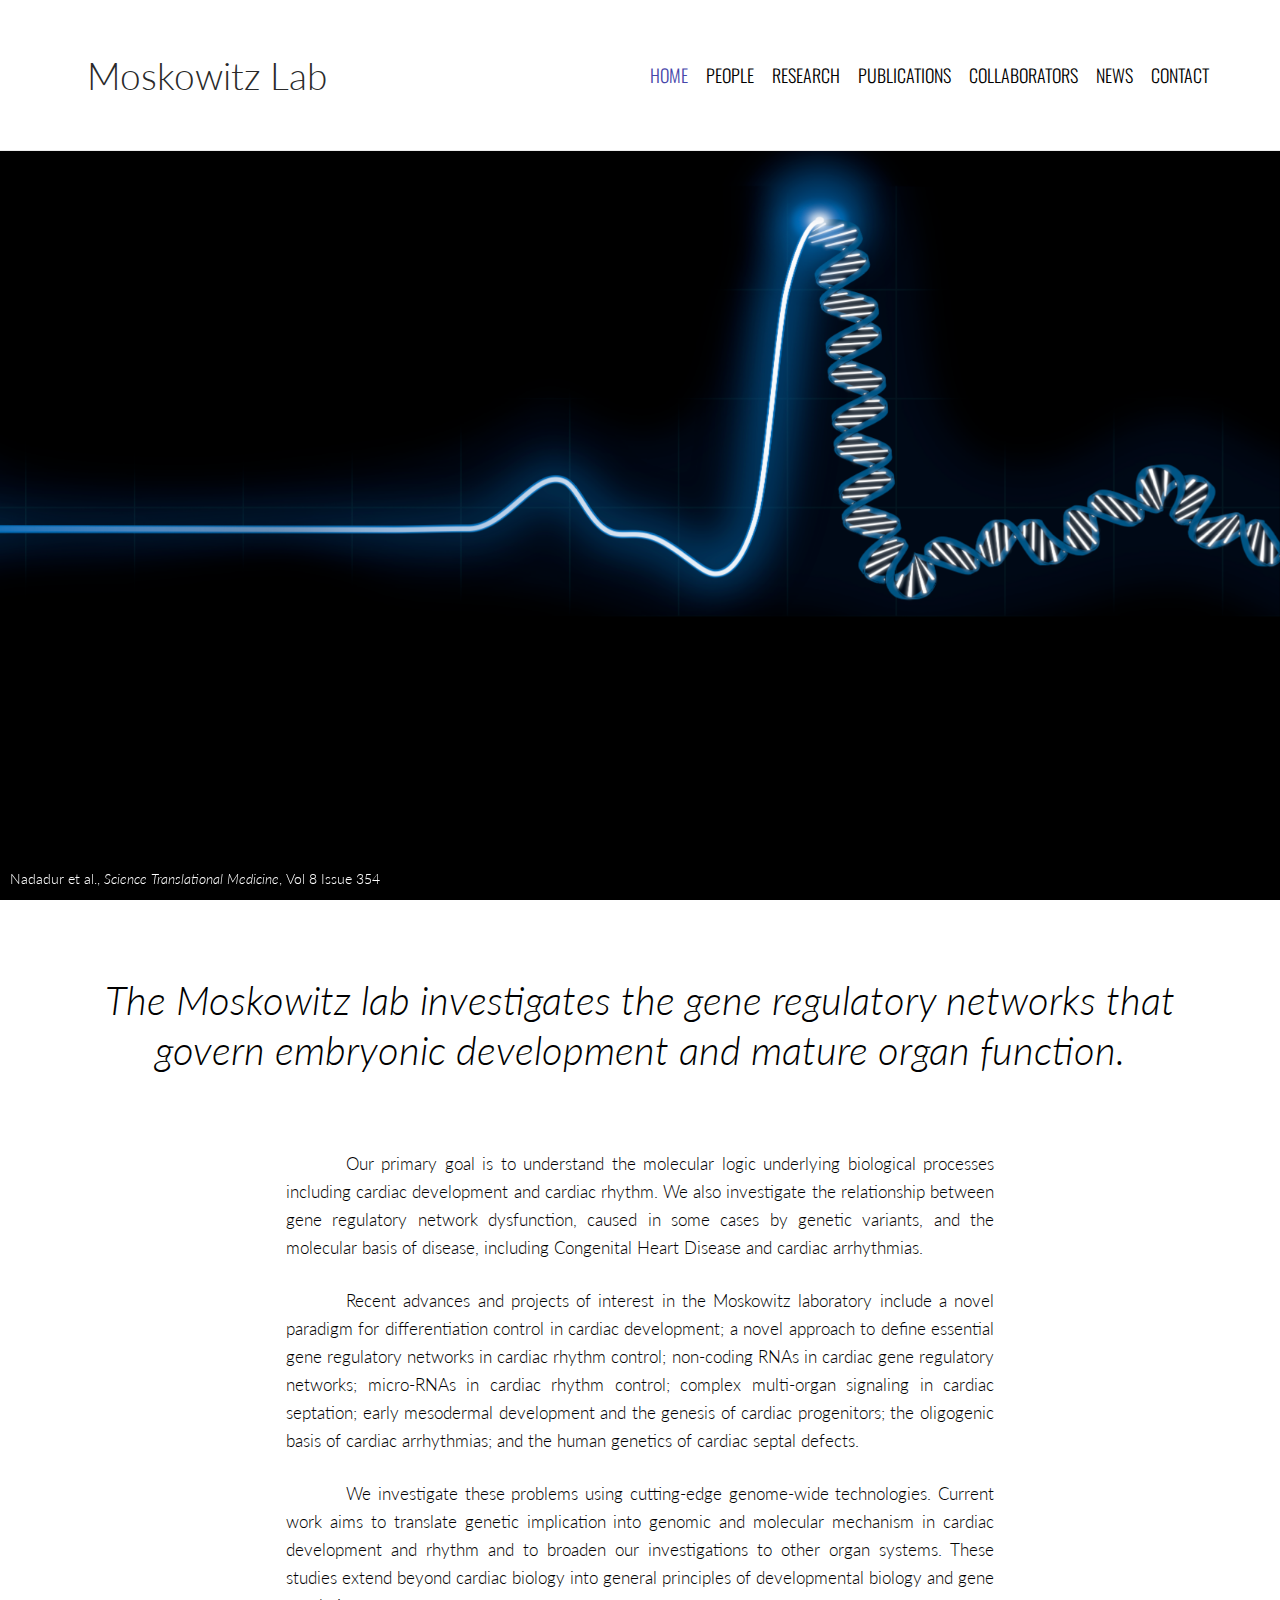
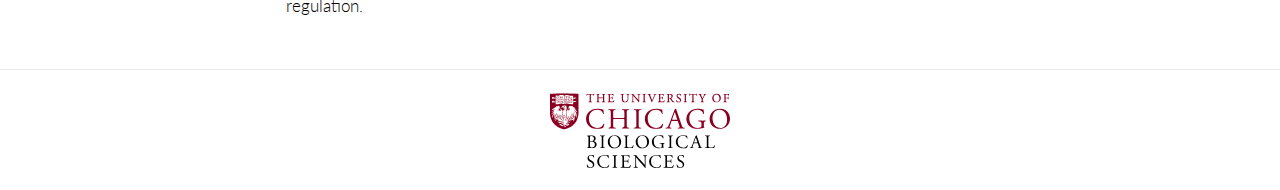
<file: index.html>
<!DOCTYPE html>
<html>
<head>
<title>Moskowitz Lab - Home</title>

<meta http-equiv="Content-Type" content="text/html; charset=utf-8"/>
    
<!--STYLES-->
<link rel='stylesheet' type='text/css' href='css/main_style.css'/>

<!--FONTS-->
<link href='//fonts.googleapis.com/css?family=Droid+Sans:400,700' rel='stylesheet' type='text/css' />
<link href='//fonts.googleapis.com/css?family=Oswald:400,300,700' rel='stylesheet' type='text/css' />
<link href='//fonts.googleapis.com/css?family=Droid+Serif:200,300,400,700,200italic,300italic,400italic,700italic' rel='stylesheet' type='text/css' />
<link href='//fonts.googleapis.com/css?family=Lato:300,400,700,200italic,300italic,400italic,700italic' rel='stylesheet' type='text/css'/>

<!--EXTERNAL SCRIPTS-->

<!--LOCAL SCRIPTS-->
<script src='js/jquery-ui/jquery-ui.js' type='text/javascript'></script>
<script src='js/jquery/jquery-3.0.0.js' type='text/javascript'></script>
<script src='js/main.js' type='text/javascript'></script>

</head>

<body style="background: black;">

	<div id="nav-wrap">
	    <div class="container">
			<table>
				<tr>
					<td id="logo" class="fade-with-navbar">
						<img class="img_middle" width="65" height="65" src="images/logos/logo_main.svg"></img>
						<span class='wsite-logo'>
							Moskowitz Lab
						</span>
					</td>
					<td>
						<ul>
							<li id="active">
								<a href='index.html'>
									home
								</a>
							</li>
							<li>
								<a href='people.html'>
									people
								</a>
							</li>
							<li>
								<a href='research.html'>
									research
								</a>
							</li>
							<li>
								<a href='publications.html'>
									publications
								</a>
							</li>
							<li>
								<a href='collaborators.html'>
									collaborators
								</a>
							</li>
							<li>
								<a href="news.html">
									news
								</a>
							</li>
							<li>
								<a href="contact.html">
									contact
								</a>
							</li>
						</ul>
					</td>
				</tr>
			</table>
	    </div><!-- end container -->
	</div><!-- end nav-wrap -->

	<div id="home-image">
    	<img src="images/other/dna3.png" alt=""/>
    </div>

    <a class="corner-link fade-with-navbar" href="http://stm.sciencemag.org/content/8/354" target="blank">Nadadur et al., <i>Science Translational Medicine</i>, Vol 8 Issue 354</a>

    <div id="main-wrap" class="home-main-wrap">
        <div id="home-content" class="container">
        	<div id="home-text">
            	<div class="home-title">
            		The Moskowitz lab investigates the gene regulatory networks that govern embryonic development and mature organ function.
       			</div>
            	<div class="home-p">
                    Our primary goal is to understand the molecular logic underlying biological processes including cardiac development and cardiac rhythm. We also investigate the relationship between gene regulatory network dysfunction, caused in some cases by genetic variants, and the molecular basis of disease, including Congenital Heart Disease and cardiac arrhythmias. 
                </div>
                <div class="home-p">
                    Recent advances and projects of interest in the Moskowitz laboratory include a novel paradigm for differentiation control in cardiac development; a novel approach to define essential gene regulatory networks in cardiac rhythm control; non-coding RNAs in cardiac gene regulatory networks; micro-RNAs in cardiac rhythm control; complex multi-organ signaling in cardiac septation; early mesodermal development and the genesis of cardiac progenitors; the oligogenic basis of cardiac arrhythmias; and the human genetics of cardiac septal defects.
                </div> 
                <div class="home-p">
                	We investigate these problems using cutting-edge genome-wide technologies. Current work aims to translate genetic implication into genomic and molecular mechanism in cardiac development and rhythm and to broaden our investigations to other organ systems. These studies extend beyond cardiac biology into general principles of developmental biology and gene regulation.
                </div>
            </div>
        </div><!-- end home-content -->

        <div id="main-wrap-bottom">
			<div class="img-container">
				<a href="http://biologicalsciences.uchicago.edu/">
				<div class="img"></div>
				</a>
			</div>
		</div><!-- end main-wrap-bottom -->

    </div><!-- end main-wrap -->

</body>
</html>
</file>
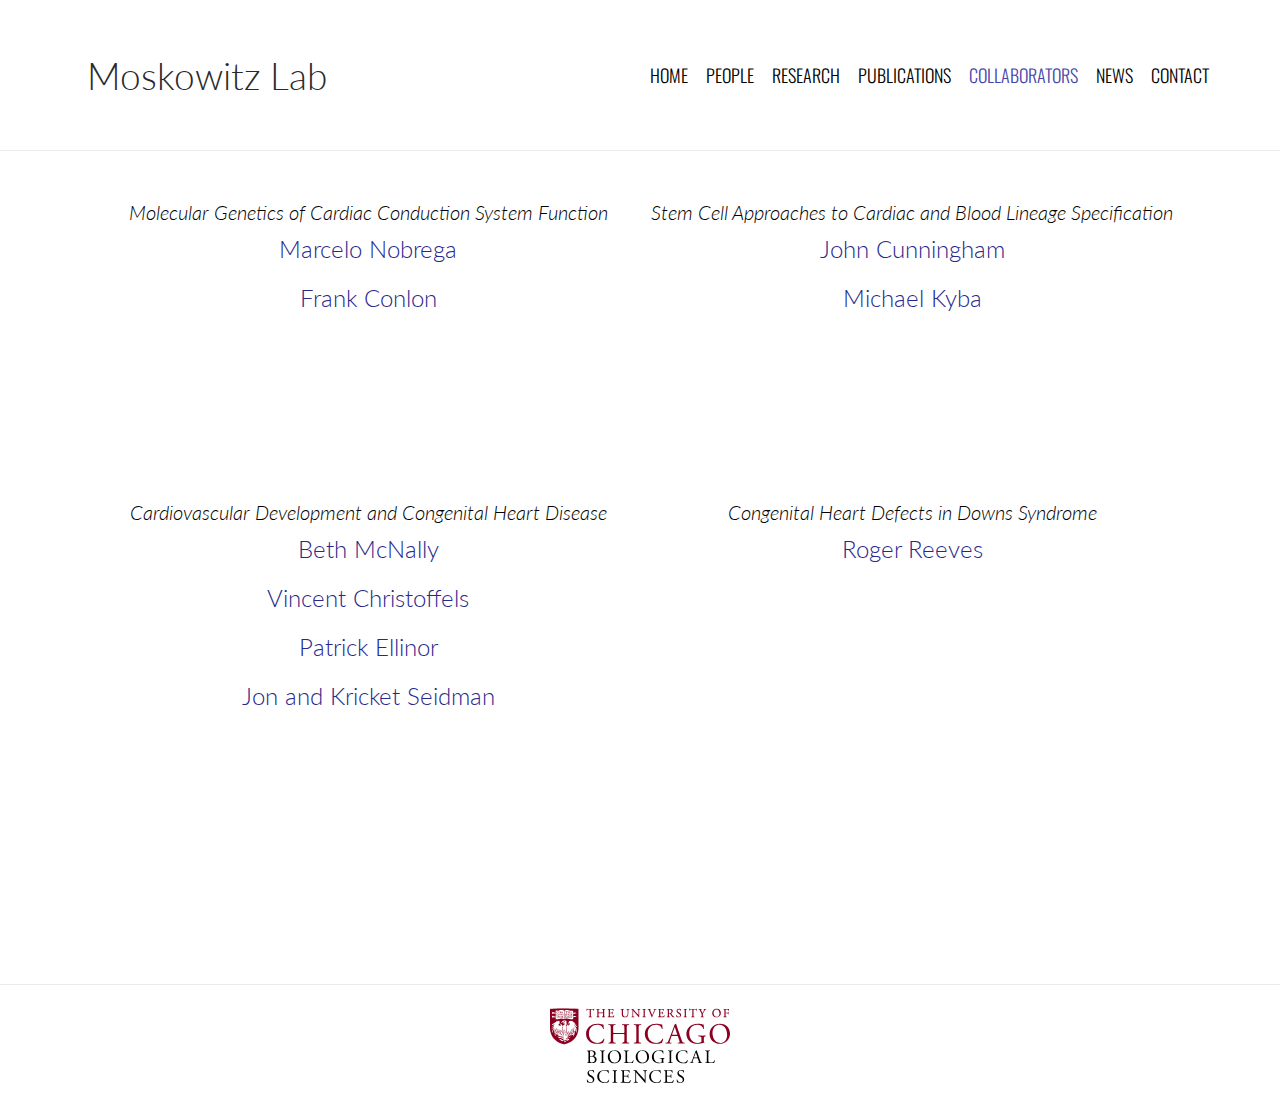
<file: collaborators.html>
<!DOCTYPE html>
<html>
<head>
<title>Collaborators - Moskowitz Lab</title>

<meta http-equiv="Content-Type" content="text/html; charset=utf-8"/>
    
<!--STYLES-->
<link rel='stylesheet' type='text/css' href='css/main_style.css'/>

<!--FONTS-->
<link href='//fonts.googleapis.com/css?family=Droid+Sans:400,700' rel='stylesheet' type='text/css' />
<link href='//fonts.googleapis.com/css?family=Oswald:400,300,700' rel='stylesheet' type='text/css' />
<link href='//fonts.googleapis.com/css?family=Droid+Serif:200,300,400,700,200italic,300italic,400italic,700italic' rel='stylesheet' type='text/css' />
<link href='//fonts.googleapis.com/css?family=Lato:200,300,400,700,200italic,300italic,400italic,700italic' rel='stylesheet' type='text/css'/>

<!--EXTERNAL SCRIPTS-->

<!--LOCAL SCRIPTS-->
<script src='js/jquery-ui/jquery-ui.js' type='text/javascript'></script>
<script src='js/jquery/jquery-3.0.0.js' type='text/javascript'></script>
<script src='js/main.js' type='text/javascript'></script>

</head>

<body>

    <div id="nav-wrap">
        <div class="container">
            <table>
                <tr>
                    <td id="logo" class="fade-with-navbar">
                        <img class="img_middle" width="65" height="65" src="images/logos/logo_main.svg"></img>
                        <span class='wsite-logo'>
                            Moskowitz Lab
                        </span>
                    </td>
                    <td>
                        <ul>
                            <li>
                                <a href='index.html'>
                                    home
                                </a>
                            </li>
                            <li>
                                <a href='people.html'>
                                    people
                                </a>
                            </li>
                            <li>
                                <a href='research.html'>
                                    research
                                </a>
                            </li>
                            <li>
                                <a href='publications.html'>
                                    publications
                                </a>
                            </li>
                            <li id="active">
                                <a href='collaborators.html'>
                                    collaborators
                                </a>
                            </li>
                            <li>
                                <a href="news.html">
                                    news
                                </a>
                            </li>
                            <li>
                                <a href="contact.html">
                                    contact
                                </a>
                            </li>
                        </ul>
                    </td>
                </tr>
            </table>
        </div><!-- end container -->
    </div><!-- end nav-wrap -->

    <div id="main-wrap">
        <div id="collab-content" class="container">
            <div class="collab-col">
                <div class="collab-row">
                    Molecular Genetics of Cardiac Conduction System Function
                    <div class="collab-link"><a href="http://nobregalab.uchicago.edu/" target="_blank" style="" title="">Marcelo Nobrega</a></div>
                    <div class="collab-link"><a href="http://www.unc.edu/~fconlon/" target="_blank" title="">Frank Conlon</a></div>
                </div>
                <div class="collab-row">
                    Cardiovascular Development and Congenital Heart Disease
                    <div class="collab-link"><a href="http://labs.feinberg.northwestern.edu/mcnally/" title="">Beth McNally</a></div>
                    <div class="collab-link"><a href="http://www.hartfaalcentrum.nl/index.php?main=1&sub=1&line=1001" title="">Vincent Christoffels</a></div>
                    <div class="collab-link"><a href="http://www.massgeneral.org/heartcenter/doctors/doctor.aspx?ID=17248" title="">Patrick Ellinor</a></div>
                    <div class="collab-link"><a href="http://genetics.med.harvard.edu/seidman/" target="_blank" title="">
                    Jon and Kricket Seidman</a></div>
                </div>
            </div>
            
            <div class="collab-col">
                <div class="collab-row">
                    Stem Cell Approaches to Cardiac and Blood Lineage Specification 
                    <div class="collab-link"><a href="http://www.uchicagokidshospital.org/physicians/john-cunningham.html" target="_blank" style="">John Cunningham</a></div>
                    <div class="collab-link"><a href="http://www.tc.umn.edu/~lhi/kybalab/" target="_blank" style="">Michael Kyba</a></div>
                </div>

                <div class="collab-row">
                    Congenital Heart Defects in Downs Syndrome 
                    <div class="collab-link"><a href="http://inertia.bs.jhmi.edu/" target="_blank" style="">Roger Reeves</a></div>
                </div>
            </div>
	
        </div><!-- end collab-content -->

        <div id="main-wrap-bottom">
            <div class="img-container">
                <a href="http://biologicalsciences.uchicago.edu/">
                <div class="img"></div>
                </a>
            </div>
        </div>
	
    </div><!-- end main-wrap -->

</body>
</html>
</file>
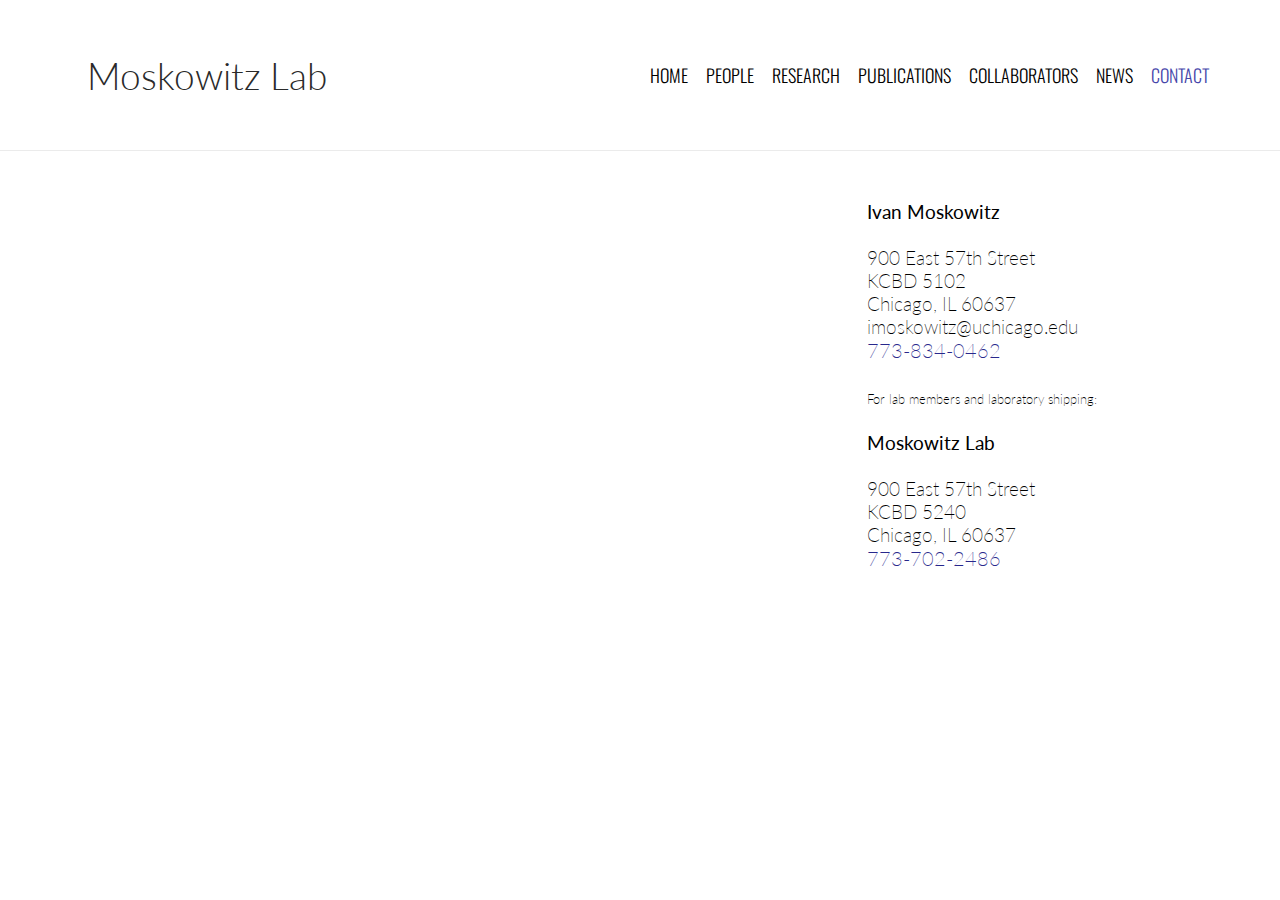
<file: contact.html>
<!DOCTYPE html>
<html>
<head>
<title>Contact - Moskowitz Lab</title>

<meta http-equiv="Content-Type" content="text/html; charset=utf-8"/>
    
<!--STYLES-->
<link rel='stylesheet' type='text/css' href='css/main_style.css'/>

<!--FONTS-->
<link href='//fonts.googleapis.com/css?family=Droid+Sans:400,700' rel='stylesheet' type='text/css' />
<link href='//fonts.googleapis.com/css?family=Oswald:400,300,700' rel='stylesheet' type='text/css' />
<link href='//fonts.googleapis.com/css?family=Droid+Serif:200,300,400,700,200italic,300italic,400italic,700italic' rel='stylesheet' type='text/css' />
<link href='//fonts.googleapis.com/css?family=Lato:200,300,400,700,200italic,300italic,400italic,700italic' rel='stylesheet' type='text/css'/>

<!--EXTERNAL SCRIPTS-->

<!--LOCAL SCRIPTS-->
<script src='js/jquery-ui/jquery-ui.js' type='text/javascript'></script>
<script src='js/jquery/jquery-3.0.0.js' type='text/javascript'></script>
<script src='js/main.js' type='text/javascript'></script>

</head>

<body>
<div id="nav-wrap">
        <div class="container">
            <table>
                <tr>
                    <td id="logo" class="fade-with-navbar">
                        <img class="img_middle" width="65" height="65" src="images/logos/logo_main.svg"></img>
                        <span class='wsite-logo'>
                            Moskowitz Lab
                        </span>
                    </td>
                    <td>
                        <ul>
                            <li>
                                <a href='index.html'>
                                    home
                                </a>
                            </li>
                            <li>
                                <a href='people.html'>
                                    people
                                </a>
                            </li>
                            <li>
                                <a href='research.html'>
                                    research
                                </a>
                            </li>
                            <li>
                                <a href='publications.html'>
                                    publications
                                </a>
                            </li>
                            <li>
                                <a href='collaborators.html'>
                                    collaborators
                                </a>
                            </li>
                            <li>
                                <a href="news.html">
                                    news
                                </a>
                            </li>
                            <li id="active">
                                <a href="contact.html">
                                    contact
                                </a>
                            </li>
                        </ul>
                    </td>
                </tr>
            </table>
        </div><!-- end container -->
    </div><!-- end nav-wrap -->

    <div id="main-wrap">

        <div class="container" id="contact-content">
   			
			<div id="googlemaps">
                <div><iframe src="https://www.google.com/maps/embed?pb=!1m18!1m12!1m3!1d2974.6865398363807!2d-87.60554808518845!3d41.79196867878006!2m3!1f0!2f0!3f0!3m2!1i1024!2i768!4f13.1!3m3!1m2!1s0x880e293ec953d8a1%3A0xb98f593724d03b49!2sKnapp+Center+for+Biomedical+Discovery%2C+Chicago%2C+IL+60637!5e0!3m2!1sen!2sus!4v1483930161868" width="600" height="300" frameborder="0" style="border:0" allowfullscreen scrollwheel="false"></iframe></div>
            </div>
            <div class="contact">
                <div class="address">
                    <div class="head">Ivan Moskowitz</div><br/>
                    900 East 57th Street<br/>
                    KCBD 5102<br/>
                    Chicago, IL 60637<br/>
                    imoskowitz@uchicago.edu
                </div>
                <div class="phone">
                    <a href="tel:773-702-2486">773-834-0462</a>
                </div>
                <div class="address">
                    <br/>
                    <span style="font-size: 1vw">For lab members and laboratory shipping:</span><br/><br/>
                    <div class="head">Moskowitz Lab</div><br/>
                    900 East 57th Street<br/>
                    KCBD 5240<br/>
                    Chicago, IL 60637<br/>
                </div>
                <div class="phone">
                    <a href="tel:773-702-2486">773-702-2486</a>
                </div>
            </div>

    	</div><!-- end container -->

    </div><!-- end main-wrap -->

</body>
</html>
</file>
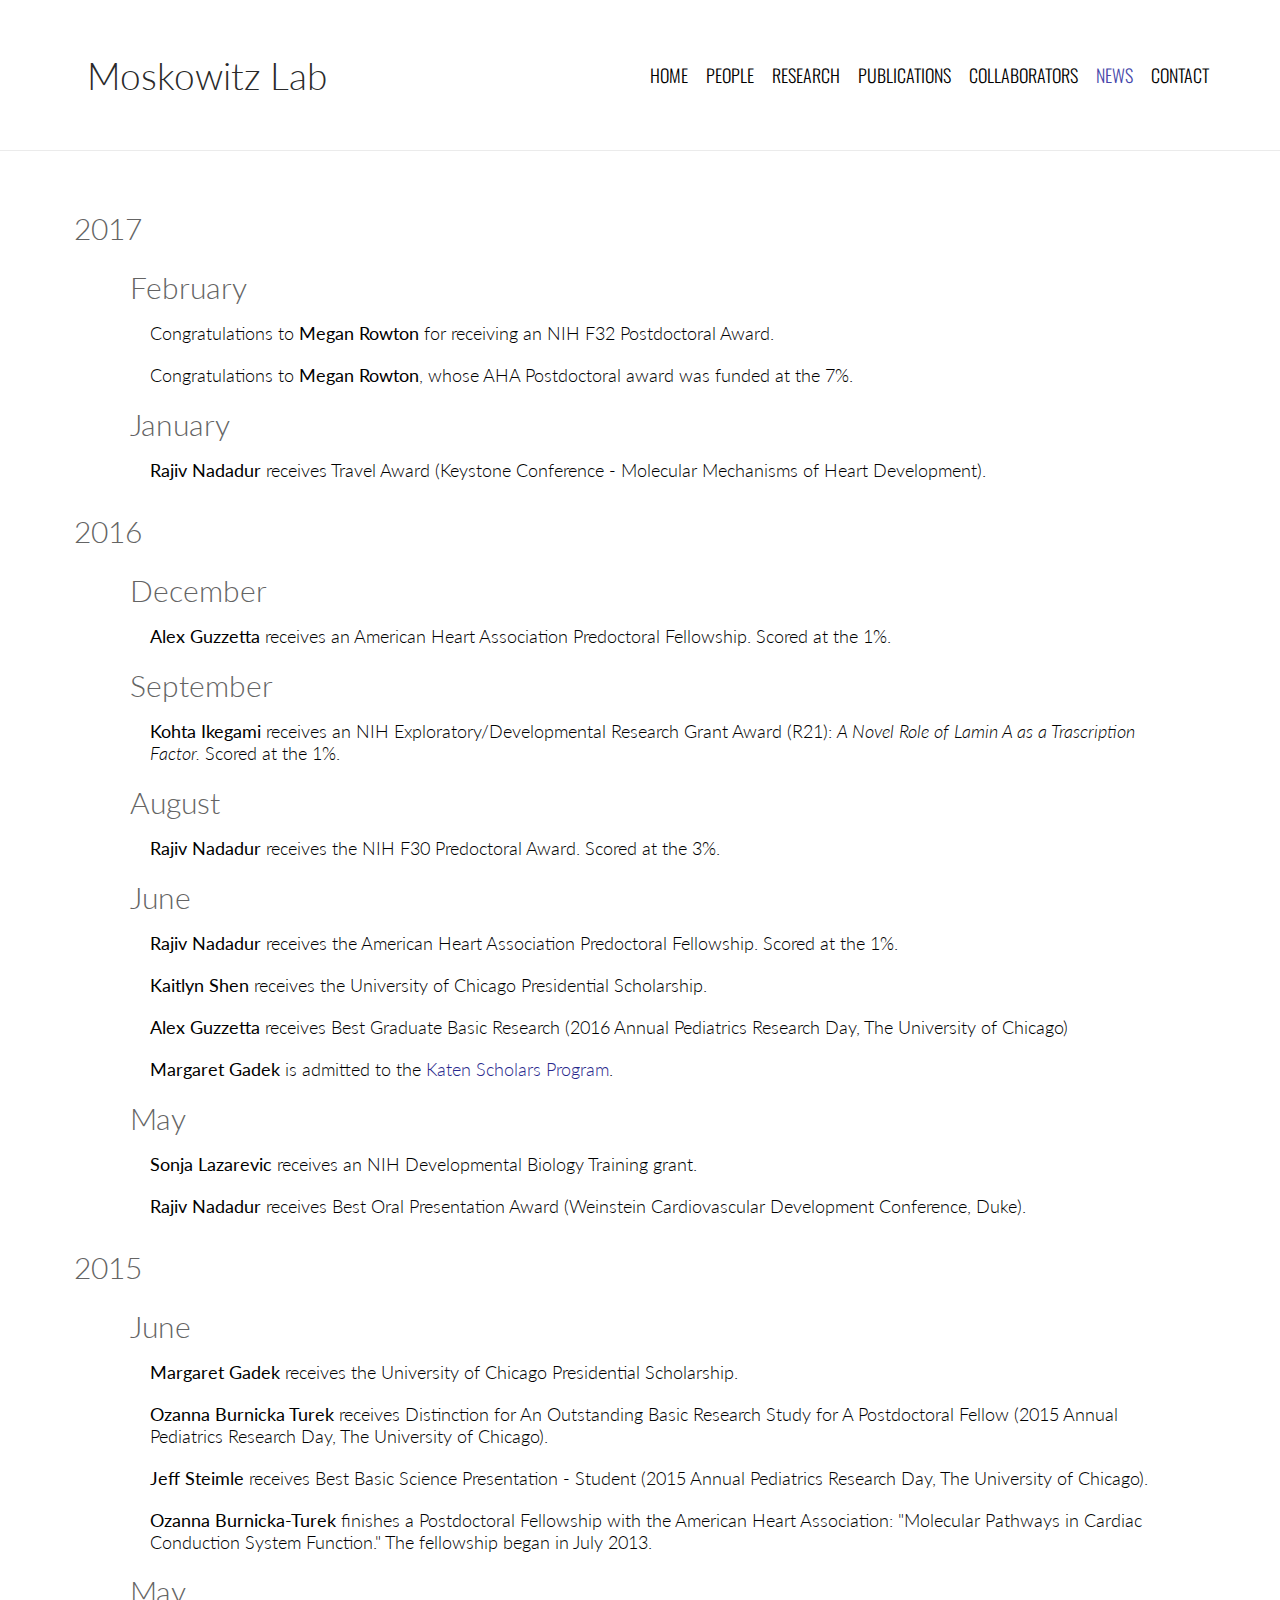
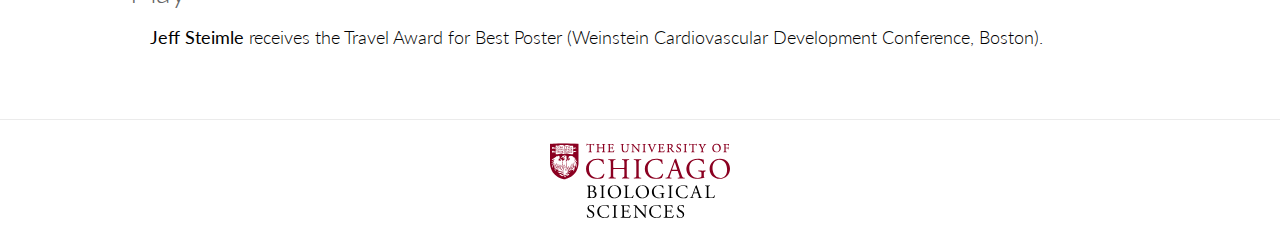
<file: news.html>
<!DOCTYPE html>
<html>
<head>
<title>News - Moskowitz Lab</title>

<meta http-equiv="Content-Type" content="text/html; charset=utf-8"/>
    
<!--STYLES-->
<link rel='stylesheet' type='text/css' href='css/main_style.css'/>

<!--FONTS-->
<link href='//fonts.googleapis.com/css?family=Droid+Sans:400,700' rel='stylesheet' type='text/css' />
<link href='//fonts.googleapis.com/css?family=Oswald:400,300,700' rel='stylesheet' type='text/css' />
<link href='//fonts.googleapis.com/css?family=Droid+Serif:200,300,400,700,200italic,300italic,400italic,700italic' rel='stylesheet' type='text/css' />
<link href='//fonts.googleapis.com/css?family=Lato:200,300,400,700,200italic,300italic,400italic,700italic' rel='stylesheet' type='text/css'/>

<!--EXTERNAL SCRIPTS-->

<!--LOCAL SCRIPTS-->
<script src='js/jquery-ui/jquery-ui.js' type='text/javascript'></script>
<script src='js/jquery/jquery-3.0.0.js' type='text/javascript'></script>
<script src='js/main.js' type='text/javascript'></script>

</head>

<body>

    <div id="nav-wrap">
        <div class="container">
            <table>
                <tr>
                    <td id="logo" class="fade-with-navbar">
                        <img class="img_middle" width="65" height="65" src="images/logos/logo_main.svg"></img>
                        <span class='wsite-logo'>
                            Moskowitz Lab
                        </span>
                    </td>
                    <td>
                        <ul>
                            <li>
                                <a href='index.html'>
                                    home
                                </a>
                            </li>
                            <li>
                                <a href='people.html'>
                                    people
                                </a>
                            </li>
                            <li>
                                <a href='research.html'>
                                    research
                                </a>
                            </li>
                            <li>
                                <a href='publications.html'>
                                    publications
                                </a>
                            </li>
                            <li>
                                <a href='collaborators.html'>
                                    collaborators
                                </a>
                            </li>
                            <li id="active">
                                <a href="news.html">
                                    news
                                </a>
                            </li>
                            <li>
                                <a href="contact.html">
                                    contact
                                </a>
                            </li>
                        </ul>
                    </td>
                </tr>
            </table>
        </div><!-- end container -->
    </div><!-- end nav-wrap -->

<div id="main-wrap" style="background: none;">
    <div id="news-content" class="container">

    <div id="news-list">

        <div class="news-year" name="2017">            
            <div class="news-month" name="February">
                <div class="news-text">
                    <div class="news-item">
                        <div class="news-text">Congratulations to <span class="news-name">Megan Rowton</span> for receiving an NIH F32 Postdoctoral Award.</div>
                        <div class="news-link"><a href="javascript:;" target="blank"></a></div>
                    </div>
                    <div class="news-item">
                        <div class="news-text">Congratulations to <span class="news-name">Megan Rowton</span>, whose AHA Postdoctoral award was funded at the 7%.</div>
                        <div class="news-link"><a href="javascript:;" target="blank"></a></div>
                    </div>
                </div>
            </div><!-- end month -->
            <div class="news-month" name="January">
                <div class="news-text">
                    <div class="news-item">
                        <div class="news-text"><span class="news-name">Rajiv Nadadur</span> receives Travel Award (Keystone Conference - Molecular Mechanisms of Heart Development). </div>
                        <div class="news-link"><a href="javascript:;" target="blank"></a></div>
                    </div>
                </div>
            </div><!-- end month -->
        </div><!-- end year -->

        <div class="news-year" name="2016">  
            <div class="news-month" name="December">
                <div class="news-text">
                    <div class="news-item">
                        <div class="news-text"><span class="news-name">Alex Guzzetta</span> receives an American Heart Association Predoctoral Fellowship.  Scored at the 1%.</div>
                        <div class="news-link"><a href="javascript:;" target="blank"></a></div>
                    </div>
                </div>
            </div><!-- end month --> 
            <div class="news-month" name="September">
                <div class="news-text">
                    <div class="news-item">
                        <div class="news-text"><span class="news-name">Kohta Ikegami</span> receives an NIH Exploratory/Developmental Research Grant Award (R21): <i>A Novel Role of Lamin A as a Trascription Factor.</i> Scored at the 1%.</div>
                        <div class="news-link"><a href="javascript:;" target="blank"></a></div>
                    </div>
                </div>
            </div><!-- end month -->    
            <div class="news-month" name="August">
                <div class="news-text">
                    <div class="news-item">
                        <div class="news-text"><span class="news-name">Rajiv Nadadur</span> receives the NIH F30 Predoctoral Award. Scored at the 3%.</div>
                        <div class="news-link"><a href="javascript:;" target="blank"></a></div>
                    </div>
                </div>
            </div><!-- end month -->  
            <div class="news-month" name="June">
                <div class="news-text">
                    <div class="news-item">
                        <div class="news-text"><span class="news-name">Rajiv Nadadur</span> receives the American Heart Association Predoctoral Fellowship.  Scored at the 1%.</div>
                        <div class="news-link"><a href="javascript:;" target="blank"></a></div>
                    </div>
                    <div class="news-item">
                        <div class="news-text"><span class="news-name">Kaitlyn Shen</span> receives the University of Chicago Presidential Scholarship.</div>
                        <div class="news-link"><a href="javascript:;" target="blank"></a></div>
                    </div>
                    <div class="news-item">
                        <div class="news-text"><span class="news-name">Alex Guzzetta</span> receives Best Graduate Basic Research (2016 Annual Pediatrics Research Day, The University of Chicago)</div>
                        <div class="news-link"><a href="javascript:;" target="blank"></a></div>
                    </div>
                    <div class="news-item">
                        <div class="news-text"><span class="news-name">Margaret Gadek</span> is admitted to the <a href="https://careeradvancement.uchicago.edu/content/katen-scholars-and-ucihp-fellows-shine">Katen Scholars Program</a>.</div>
                        <div class="news-link"><a href="javascript:;" target="blank"></a></div>
                    </div>
                </div>
            </div><!-- end month -->      
            <div class="news-month" name="May">
                <div class="news-text">
                    <div class="news-item">
                        <div class="news-text"><span class="news-name">Sonja Lazarevic</span> receives an NIH Developmental Biology Training grant.</div>
                        <div class="news-link"><a href="javascript:;" target="blank"></a></div>
                    </div>
                    <div class="news-item">
                        <div class="news-text"><span class="news-name">Rajiv Nadadur</span> receives Best Oral Presentation Award (Weinstein Cardiovascular Development Conference, Duke).</div>
                        <div class="news-link"><a href="javascript:;" target="blank"></a></div>
                    </div>
                </div>
            </div><!-- end month -->
        </div><!-- end year -->

        <div class="news-year" name="2015">            
            <div class="news-month" name="June">
                <div class="news-text">
                    <div class="news-item">
                        <div class="news-text"><span class="news-name">Margaret Gadek</span> receives the University of Chicago Presidential Scholarship.</div>
                        <div class="news-link"><a href="javascript:;" target="blank"></a></div>
                    </div>
                    <div class="news-item">
                        <div class="news-text"><span class="news-name">Ozanna Burnicka Turek</span> receives Distinction for An Outstanding Basic Research Study for A Postdoctoral Fellow (2015 Annual Pediatrics Research Day, The University of Chicago).</div>
                        <div class="news-link"><a href="javascript:;" target="blank"></a></div>
                    </div>
                    <div class="news-item">
                        <div class="news-text"><span class="news-name">Jeff Steimle</span> receives Best Basic Science Presentation - Student (2015 Annual Pediatrics Research Day, The University of Chicago).</div>
                        <div class="news-link"><a href="javascript:;" target="blank"></a></div>
                    </div>
                    <div class="news-item">
                        <div class="news-text"><span class="news-name">Ozanna Burnicka-Turek</span> finishes a Postdoctoral Fellowship with the American Heart Association: "Molecular Pathways in Cardiac Conduction System Function." The fellowship began in July 2013. </div>
                        <div class="news-link"><a href="javascript:;" target="blank"></a></div>
                    </div>
                </div>
            </div><!-- end month -->
            <div class="news-month" name="May">
                <div class="news-text">
                    <div class="news-item">
                        <div class="news-text"><span class="news-name">Jeff Steimle</span> receives the Travel Award for Best Poster (Weinstein Cardiovascular Development Conference, Boston).</div>
                        <div class="news-link"><a href="javascript:;" target="blank"></a></div>
                    </div>
                </div>
            </div><!-- end month -->
        </div><!-- end year -->
    </div><!-- end list -->
    </div><!-- end container -->

    <div id="main-wrap-bottom">
        <div class="img-container">
            <a href="http://biologicalsciences.uchicago.edu/">
            <div class="img"></div>
            </a>
        </div>
    </div><!-- end main-wrap-bottom -->

</div><!-- end main-wrap -->


</body>
</html>
</file>
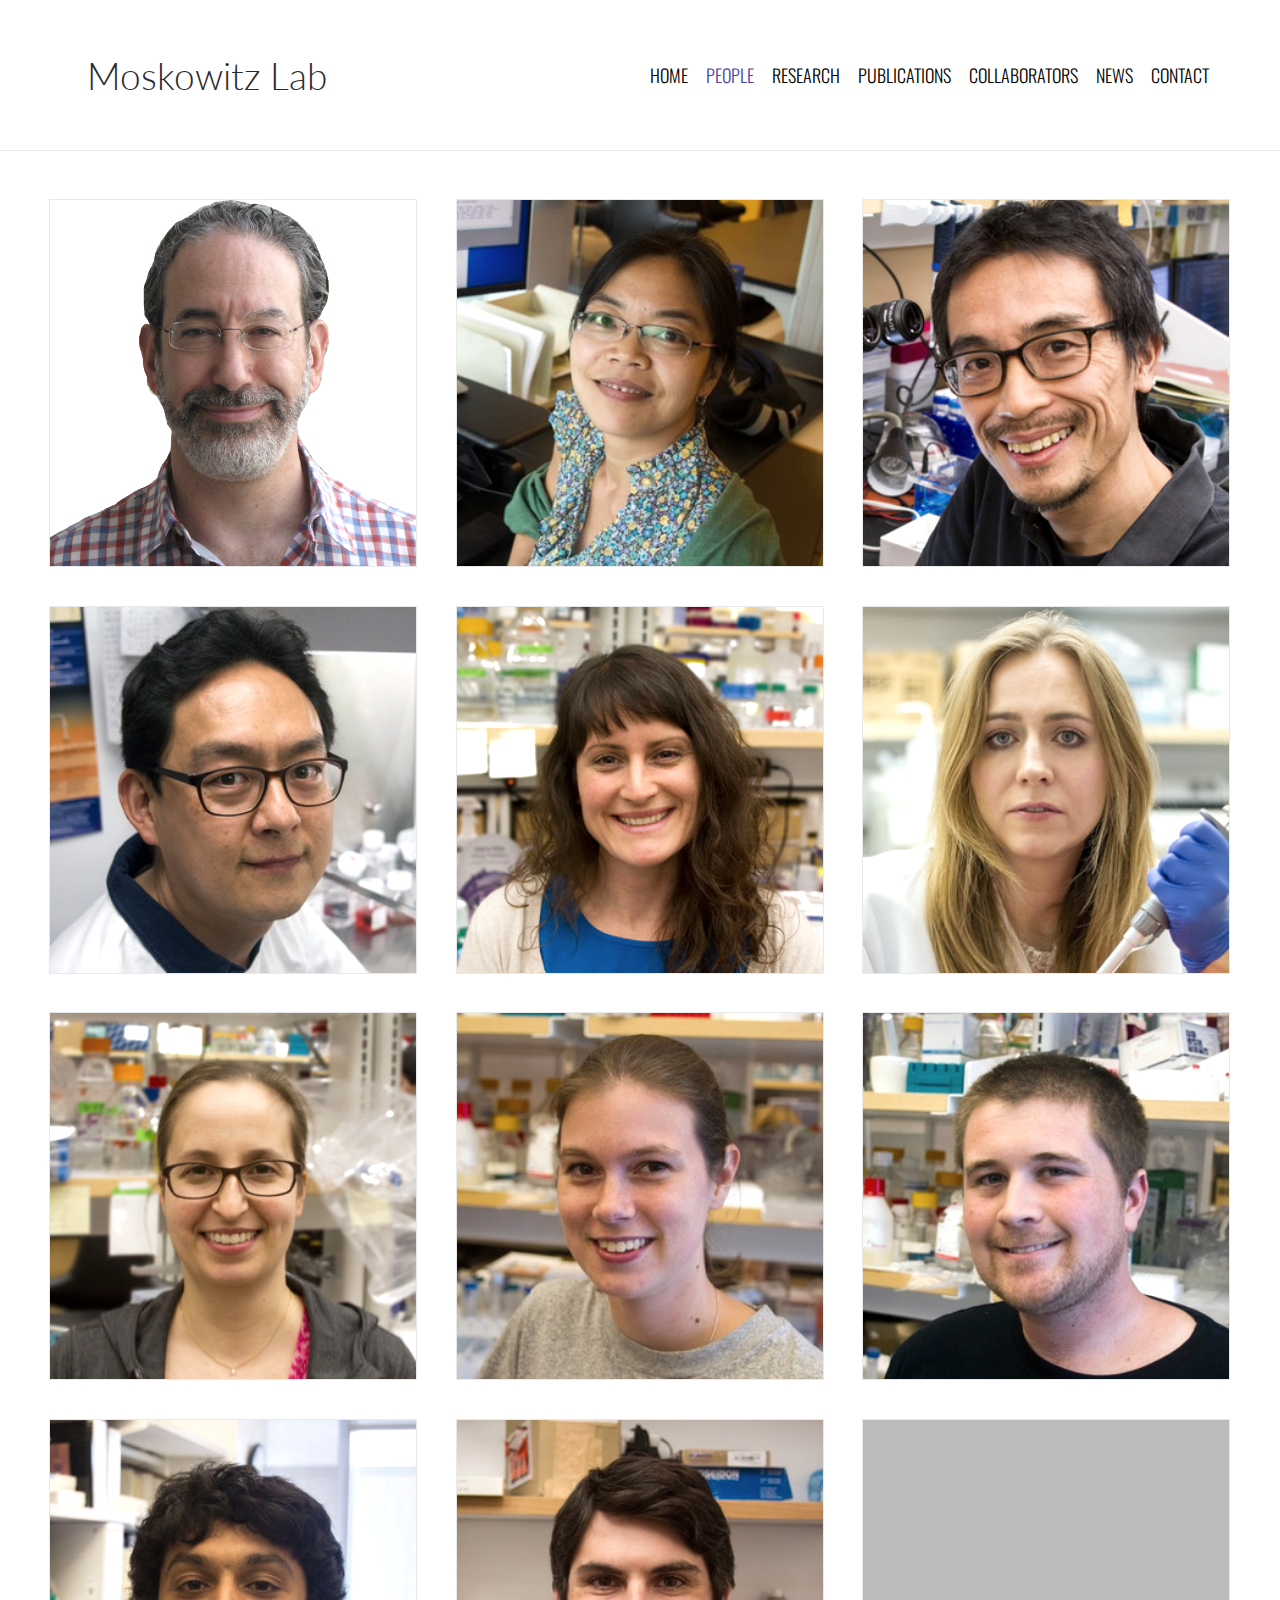
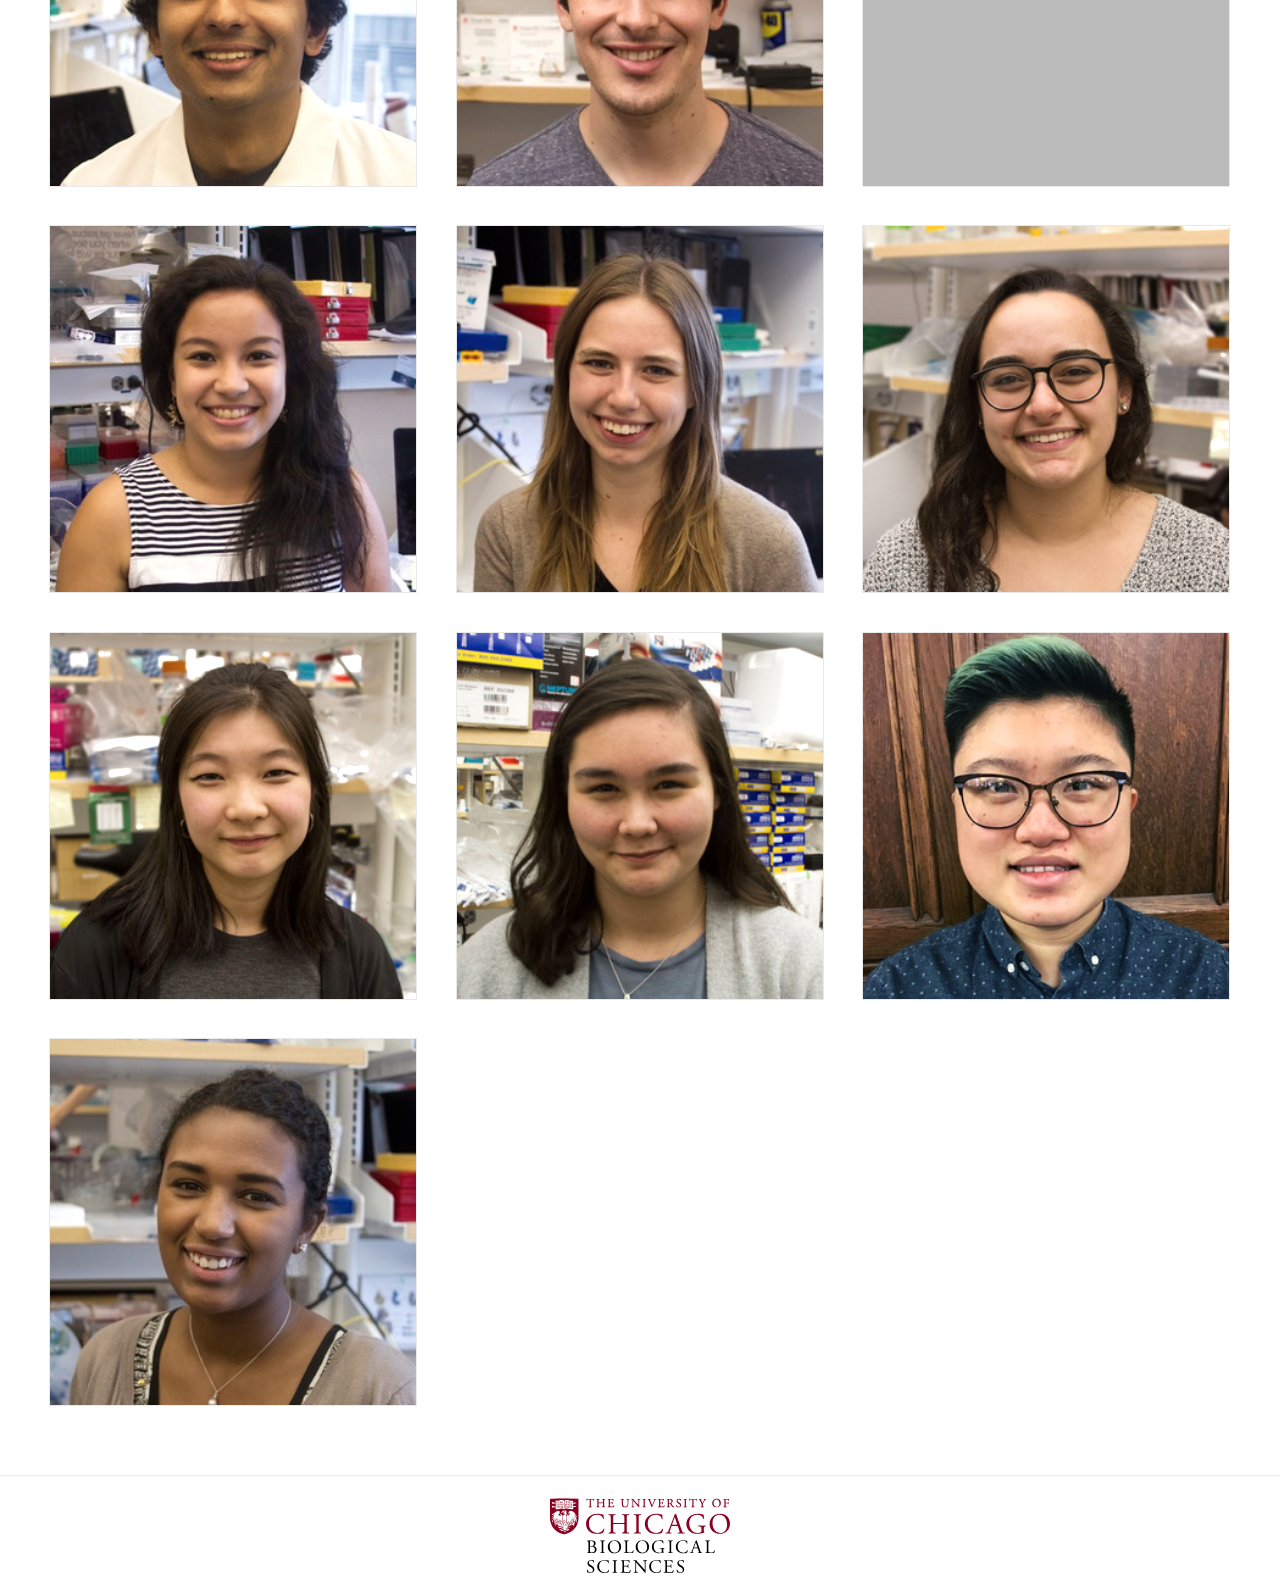
<file: people.html>
<!DOCTYPE html>
<html>
<head>
<title>People - Moskowitz Lab</title>

<meta http-equiv="Content-Type" content="text/html; charset=utf-8"/>
    
<!--STYLES-->
<link rel='stylesheet' type='text/css' href='css/main_style.css'/>

<!--FONTS-->
<link href='//fonts.googleapis.com/css?family=Droid+Sans:400,700' rel='stylesheet' type='text/css' />
<link href='//fonts.googleapis.com/css?family=Oswald:400,300,700' rel='stylesheet' type='text/css' />
<link href='//fonts.googleapis.com/css?family=Droid+Serif:200,300,400,700,200italic,300italic,400italic,700italic' rel='stylesheet' type='text/css' />
<link href='//fonts.googleapis.com/css?family=Lato:200,300,400,700,200italic,300italic,400italic,700italic' rel='stylesheet' type='text/css'/>

<!--LOCAL SCRIPTS-->
<script src='js/jquery-ui/jquery-ui.js' type='text/javascript'></script>
<script src='js/jquery/jquery-3.0.0.js' type='text/javascript'></script>
<script src='js/main.js' type='text/javascript'></script>

</head>

<body>

    <div id="nav-wrap">
        <div class="container">
            <table>
                <tr>
                    <td id="logo" class="fade-with-navbar">
                        <img class="img_middle" width="65" height="65" src="images/logos/logo_main.svg"></img>
                        <span class='wsite-logo'>
                            Moskowitz Lab
                        </span>
                    </td>
                    <td>
                        <ul>
                            <li>
                                <a href='index.html'>
                                    home
                                </a>
                            </li>
                            <li id="active">
                                <a href='people.html'>
                                    people
                                </a>
                            </li>
                            <li>
                                <a href='research.html'>
                                    research
                                </a>
                            </li>
                            <li>
                                <a href='publications.html'>
                                    publications
                                </a>
                            </li>
                            <li>
                                <a href='collaborators.html'>
                                    collaborators
                                </a>
                            </li>
                            <li>
                                <a href="news.html">
                                    news
                                </a>
                            </li>
                            <li>
                                <a href="contact.html">
                                    contact
                                </a>
                            </li>
                        </ul>
                    </td>
                </tr>
            </table>
        </div><!-- end container -->
    </div><!-- end nav-wrap -->

<div id="main-wrap">

    <div id="people-content" class="container" style="padding-left: 30px; padding-right: 30px; padding-top: 30px;">

        <div class="people-square people-1">
            <div class="people-over">
                <div>
                <div class="people-name">Ivan Moskowitz, M.D., Ph.D.</div>
                <div class="people-position">Principle Investigator</div>
                <div class="people-summary">
                    Associate Professor, Departments of Pediatrics, Pathology and Human Genetics
                    <br/>
                    Associate Chair for Research, Department of Pediatrics
                    <br/>
                    Committee on Genetics,  Genomics and Systems Biology
                    <br/>
                    Committee on Development, Regeneration and Stem Cell Biology
                    </div>
                <div class="people-email">imoskowitz@uchicago.edu</div>
                </div>
            </div>
        </div>

        <div class="people-square people-2">
            <div class="people-over">
                <div>
                <div class="people-name link" data-link="http://home.uchicago.edu/~xyang2/">Holly Yang, Ph.D.</div>
                <div class="people-position">Research Assistant Professor</div>
                <div class="people-summary">My interest is gene regulation in the heart and cancer - I am a computational biologist focusing on Systems Bioinformatics and translational bioinformatics. I am currently working on precisely predicting noncoding regulatory elements and developing cutting-edge data mining algorithms and tools.</div>
                <div class="people-email">xyang2@uchicago.edu</div>
                </div>
            </div>          
        </div>      

        <div class="people-square people-3">
            <div class="people-over">
                <div>
                <div class="people-name link" data-link="https://kohtaikegami.wordpress.com/" style="font-size:2.4vw;">Kohta Ikegami, Ph.D.</div>
                <div class="people-position">Instructor</div>
                <div class="people-summary">I am interested in how chromosomes are organized in the nucleus and how the disorganization is related to human disease. My special interest is laminopathies, a group of disorders caused by nuclear lamina gene mutations. I employ a range of techniques from genomics to microscopy to physiological analyses of mouse hearts.</div>
                <div class="people-email">ikgmk@uchicago.edu</div>
                </div>
            </div>          
        </div>
        <div class="people-square people-4">
            <div class="people-over">
                <div>
                <div class="people-name">Chul Kim, Ph.D.</div>
                <div class="people-position">Postdoctoral Researcher</div>
                <div class="people-summary">I have been working on stem cell biology regarding mesoderm specification. My research interests are uncovering new mechanism of lateral plate mesoderm specification and pathways important for maturation of cardiac lineages using mouse/human pluripotent stem cells in vitro.</div>
                <div class="people-email">chulsdream@uchicago.edu</div>
                </div>
            </div>
        </div>
        <div class="people-square people-5">
            <div class="people-over">
                <div>
                <div class="people-name">Megan Rowton</div>
                <div class="people-position">Postdoctoral Researcher</div>
                <div class="people-summary">I am investigating the role Hedgehog Signaling plays in regulating the timing of atrial septum cardiomyocyte differentiation in the embryonic Second Heart Field. Additionally,  am attemptoing to determine how cell lineage decisions are made in the heterogeneous pool of Second Heart Field progenitors.</div>
                <div class="people-email">mrowton@uchicago.edu</div>
                </div>
            </div>          
        </div>
        <div class="people-square people-6">
            <div class="people-over">
                <div>
                <div class="people-name">Ozanna Burnicka-Turek</div>
                <div class="people-position">Postdoctoral Researcher</div>
                <div class="people-summary">My research focuses on understanding the transcriptional control in the adult cardiac conduction system. I am working on T-box transcription factor regulation of the mature ventricular conduction system (VCS). Specifically, I am interested in how alterations in the transcriptional network regulated by Tbx5 alter the functional and molecular identity of the mature VCS.</div>
                <div class="people-email">burnickatureko@uchicago.edu</div>
                </div>
            </div>          
        </div>
        <div class="people-square people-7">
            <div class="people-over">
                <div>
                <div class="people-name">Brigitte LaForest</div>
                <div class="people-position">Postdoctoral Researcher</div>
                <div class="people-summary">My research focuses on investigating the cellular and transcriptional mechanisms underlying atrial fibrillation predisposition. I am working on defining the roles of multiple trancritpion factors in adult rhythm control by integrating electrophysiology, molecular biology and genomic tools.</div>
                <div class="people-email">laforeb27@gmail.com</div>
                </div>
            </div>          
        </div>
        <div class="people-square people-11">
            <div class="people-over">
                <div>
                <div class="people-name">Ariel Rydeen</div>
                <div class="people-position">Postdoctoral Researcher</div>
                <div class="people-summary">I am interested cardiac development and investigating gene regulatory networks required for second heart field development.</div>
                <div class="people-email">ariel.rydeen@gmail.com</div>
                </div>
            </div>          
        </div>
        <div class="people-square people-9">
            <div class="people-over">
                <div>
                <div class="people-name">Jeff Steimle</div>
                <div class="people-position">Graduate Student</div>
                <div class="people-summary">My work in the lab has covered two areas of interest concerning Tbx5-dependent gene regulatory networks during development. The first has focused on understanding the role of Tbx5 in the formation of the atrial septum. The second has looked more broadly at the similarities and differences of Tbx5-dependent regulation in cardiac morphogenesis and forelimb development.</div>
                <div class="people-email">jsteimle@uchicago.edu</div>
                </div>
            </div>          
        </div>
        <div class="people-square people-10">
            <div class="people-over">
                <div>
                <div class="people-name">Rajiv Nadadur</div>
                <div class="people-position">Graduate Student</div>
                <div class="people-summary">I study gene regulatory networks of atrial arrhythmias.</div>
                <div class="people-email">rnadadur@uchicago.edu</div>
                </div>
            </div>          
        </div>
        <div class="people-square people-8">
            <div class="people-over">
                <div>
                <div class="people-name">Alex Guzzetta</div>
                <div class="people-position">Graduate Student</div>
                <div class="people-summary">I study the mechanisms and gene regulatory networks underlying early cardiac morphogenesis. The projects I am currently working on involve 1) Hedgehog signaling's role in the allocation and development of early cardiovascular lineages and 2) Molecular decisions that dictate the earliest bifurcation of cardiac progenitor fates into the first and second heart fields. </div>
                <div class="people-email">alexanderguzzetta@gmail.com</div>
                </div>
            </div>          
        </div>
        <div class="people-square people-19">
            <div class="people-over">
                <div>
                <div class="people-name">Sonja Lazarevic</div>
                <div class="people-position">Graduate Student</div>
                <div class="people-summary"></div>
                <div class="people-email">dabizljevic@uchicago.edu</div>
                </div>
            </div>          
        </div>
        <div class="people-square people-12">
            <div class="people-over">
                <div>
                <div class="people-name">Kaitlyn Shen</div>
                <div class="people-position">Undergraduate</div>
                <div class="people-summary">I am working with Rajiv Nadadur to study the genetic regulation of cardiac conduction. We study the role of the transcription factor, Tbx5, and regulatory noncoding RNA in atrial arrhythmias.</div>
                <div class="people-email">kmshen@uchicago.edu</div>
                </div>
            </div>          
        </div>
        <div class="people-square people-13">
            <div class="people-over">
                <div>
                <div class="people-name">Margaret Gadek</div>
                <div class="people-position">Undergraduate</div>
                <div class="people-summary">I work with Rajiv Nadadur to study the genetic networks underlying cardiac conduction.  We focus on noncoding RNAs, including mircoRNAs, in the context of atrial fibrillation.</div>
                <div class="people-email">margaretgadek@uchicago.edu</div>
                </div>
            </div>          
        </div>
        <div class="people-square people-14">
            <div class="people-over">
                <div>
                <div class="people-name">Mervenaz Koska</div>
                <div class="people-position">Undergraduate</div>
                <div class="people-summary">I work with Alex Guzzetta, assisting him in his work on the role of Hedgehog signaling in gene regulatory networks for early cardiovasculogenesis.</div>
                <div class="people-email">mkoska@uchicago.edu</div>
                </div>
            </div>          
        </div>
        <div class="people-square people-15">
            <div class="people-over">
                <div>
                <div class="people-name">Nikita Deng</div>
                <div class="people-position">Undergraduate</div>
                <div class="people-summary">Lab Assistant to Megan Rowton.</div>
                <div class="people-email">ndeng@uchicago.edu</div>
                </div>
            </div>
        </div>
        <div class="people-square people-16">
            <div class="people-over">
                <div>
                <div class="people-name">Jessica Jacobs-Li</div>
                <div class="people-position">Undergraduate</div>
                <div class="people-summary">Lab Assistant to Megan Rowton.</div>
                <div class="people-email">jacobsli@uchicago.edu</div>
                </div>
            </div>
        </div>
        <div class="people-square people-17">
            <div class="people-over">
                <div>
                <div class="people-name">Emery Lu</div>
                <div class="people-position">Undergraduate</div>
                <div class="people-summary">Lab Assistant to Megan Rowton.</div>
                <div class="people-email">ellenlu@uchicago.edu</div>
                </div>
            </div>          
        </div>
        <div class="people-square people-18">
            <div class="people-over">
                <div>
                <div class="people-name">Alex Stutzman</div>
                <div class="people-position">Undergraduate</div>
                <div class="people-summary">I am working with Kohta Ikegami to study laminopathies, a group of disorders caused by nuclear lamina gene mutations. We focus on the impact of these mutations these genes on the overall organization the genome.</div>
                <div class="people-email">astutzman@uchicago.edu</div>
                </div>
            </div>          
        </div>
    </div><!-- end people container -->

    <div id="main-wrap-bottom">
        <div class="img-container">
            <a href="http://biologicalsciences.uchicago.edu/">
            <div class="img"></div>
            </a>
        </div>
    </div><!-- end main-wrap-bottom -->

</div>
	

</body>
</html>
</file>
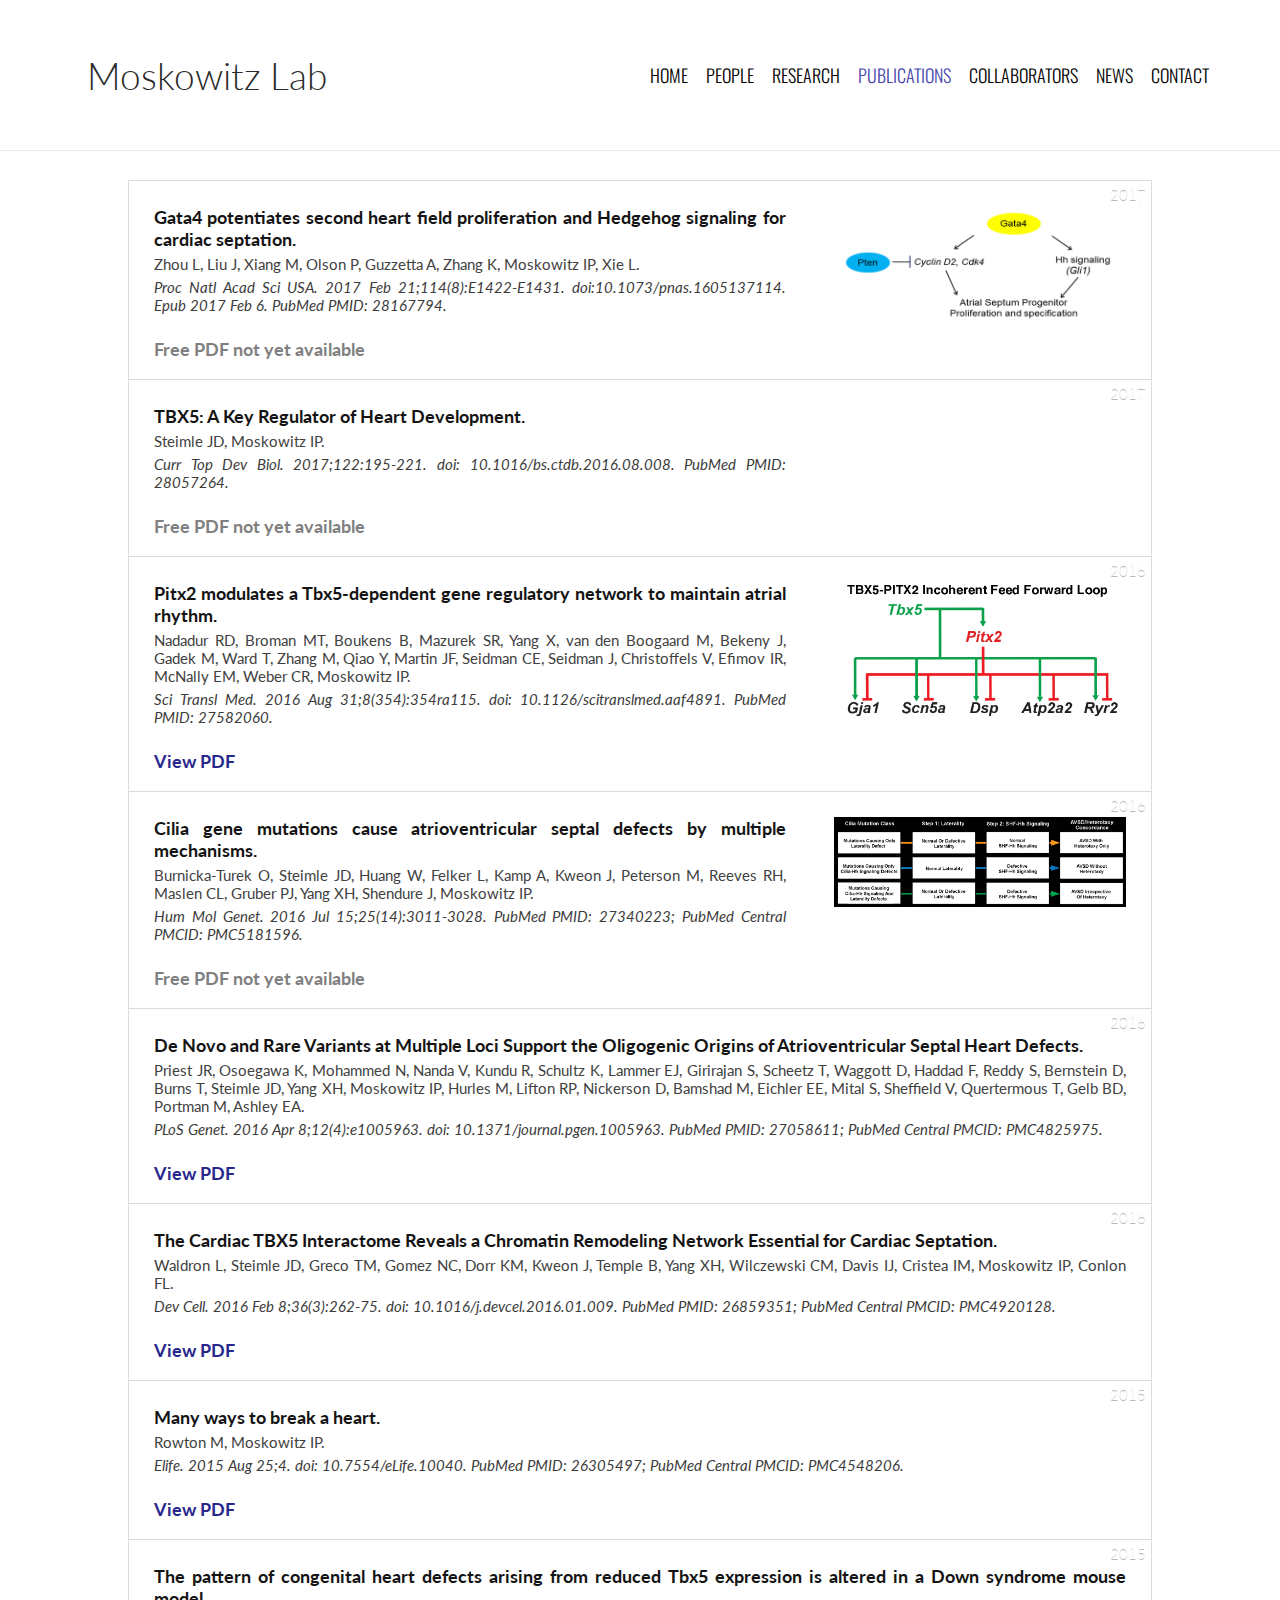
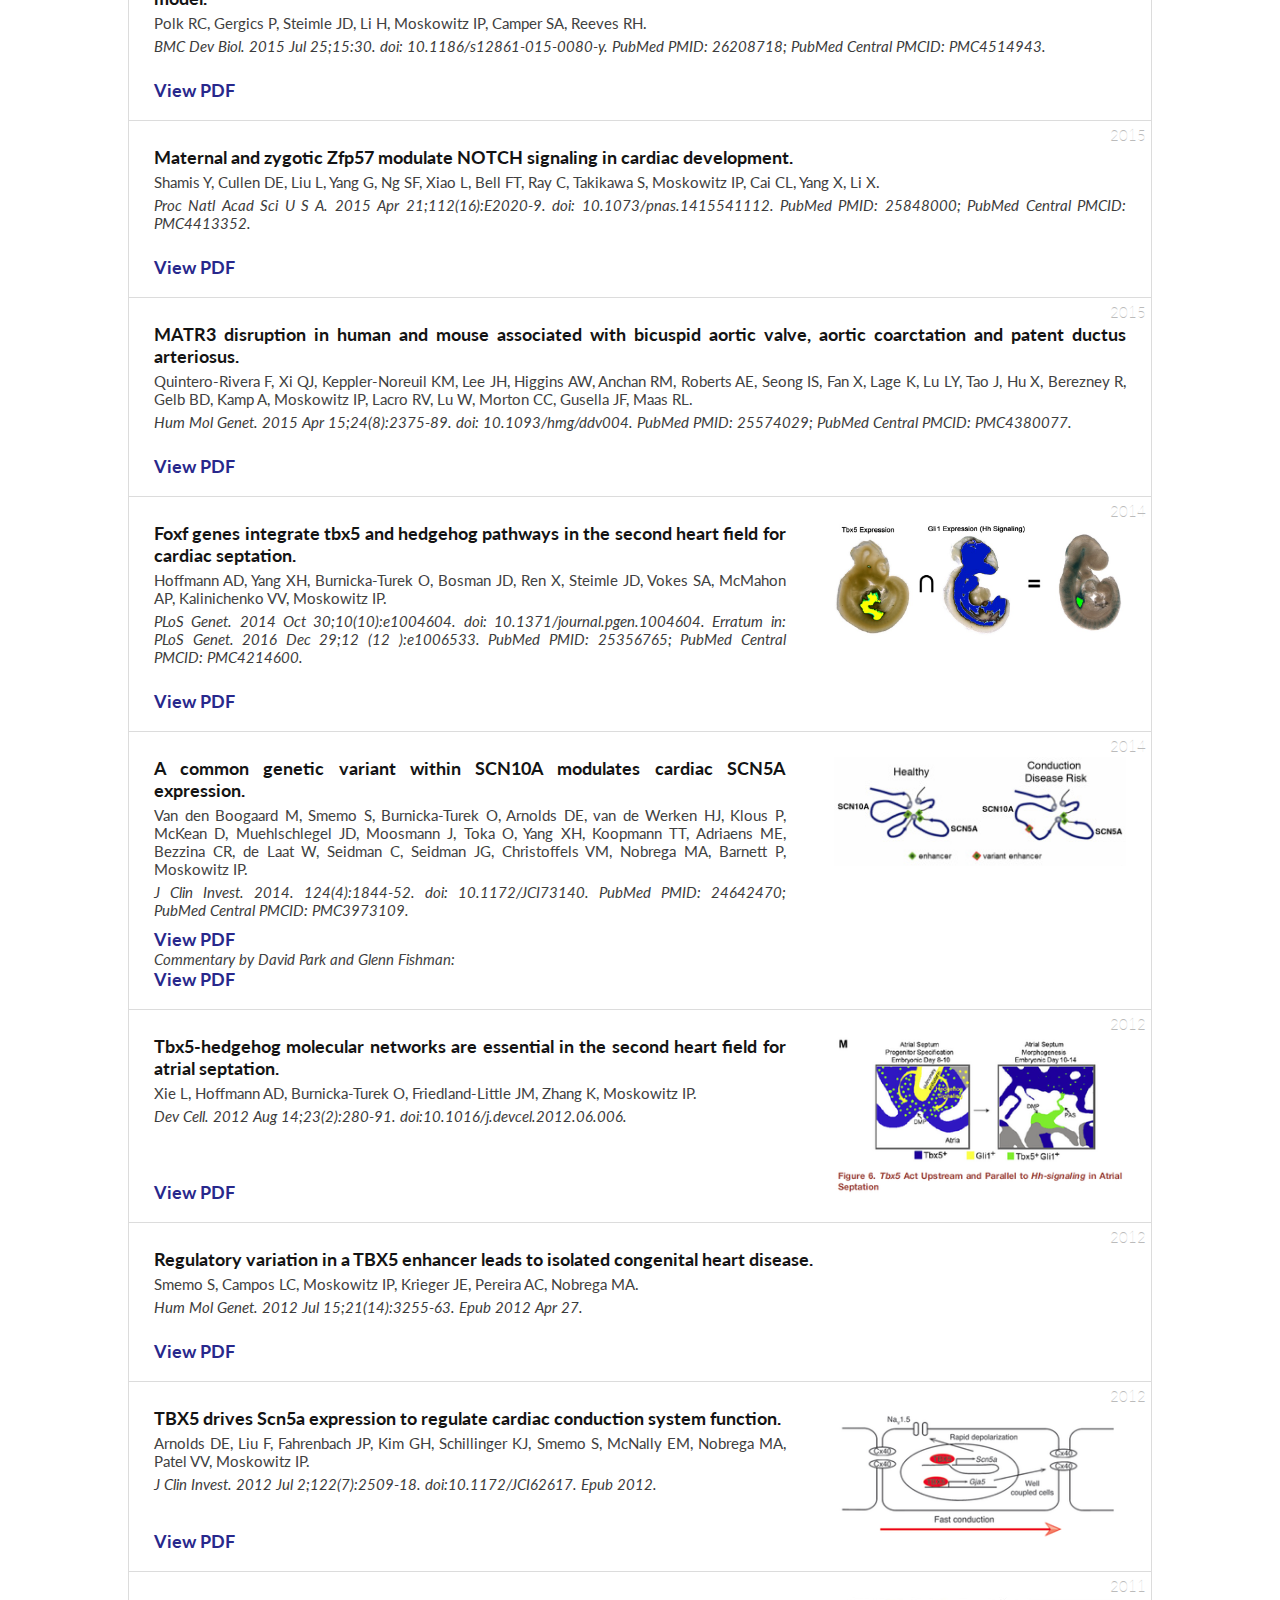
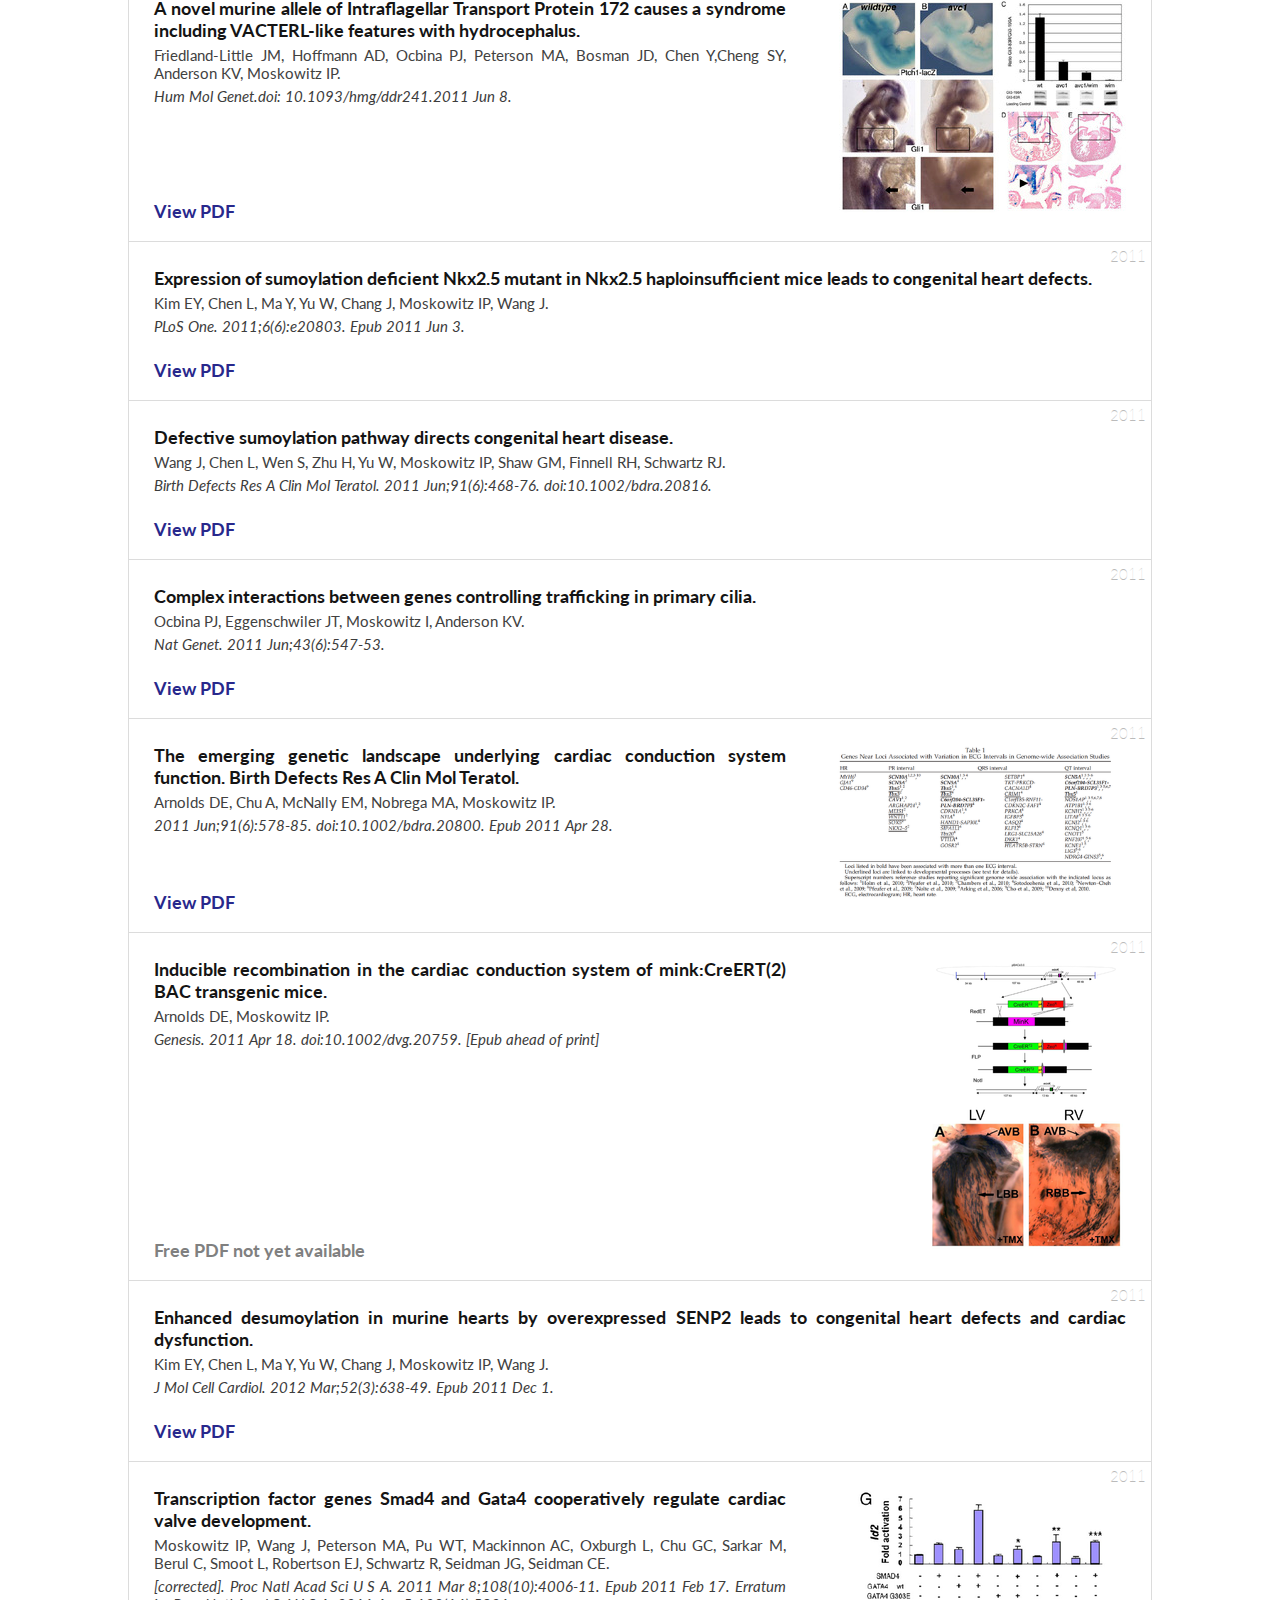
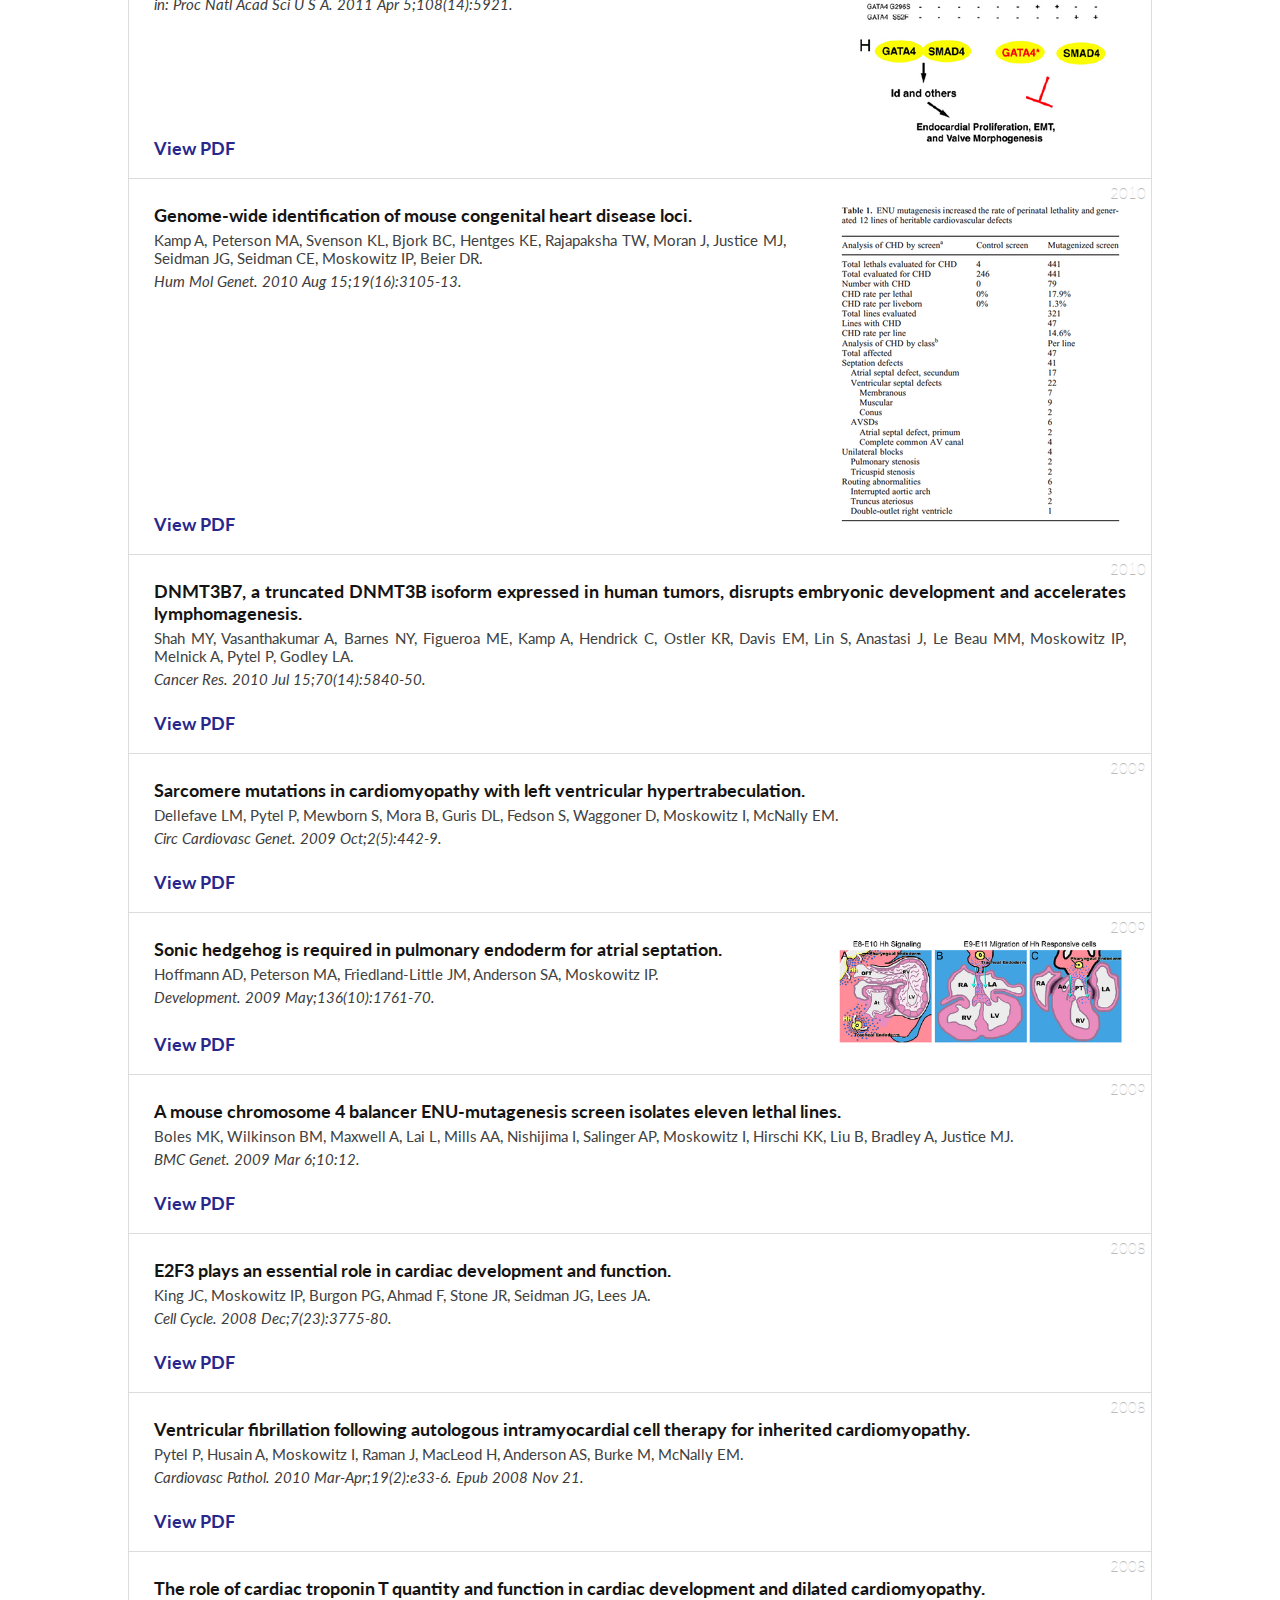
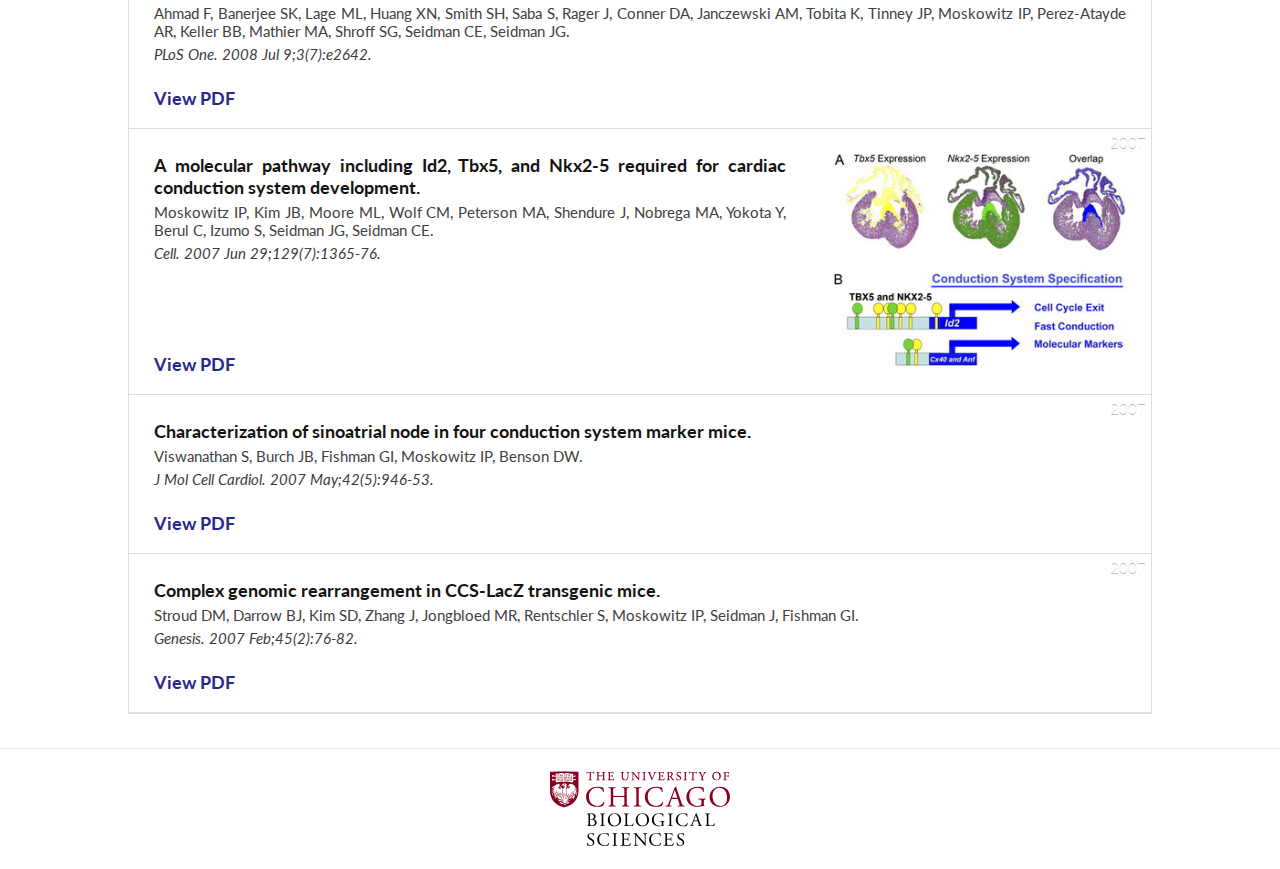
<file: publications.html>
<!DOCTYPE html>
<html>
<head>
<title>Publications - Moskowitz Lab</title>

<meta http-equiv="Content-Type" content="text/html; charset=utf-8"/>
    
<!--STYLES-->
<link rel='stylesheet' type='text/css' href='css/main_style.css'/>

<!--FONTS-->
<link href='//fonts.googleapis.com/css?family=Droid+Sans:400,700' rel='stylesheet' type='text/css' />
<link href='//fonts.googleapis.com/css?family=Oswald:400,300,700' rel='stylesheet' type='text/css' />
<link href='//fonts.googleapis.com/css?family=Droid+Serif:200,300,400,700,200italic,300italic,400italic,700italic' rel='stylesheet' type='text/css' />
<link href='//fonts.googleapis.com/css?family=Lato:200,300,400,700,200italic,300italic,400italic,700italic' rel='stylesheet' type='text/css'/>

<!--EXTERNAL SCRIPTS-->

<!--LOCAL SCRIPTS-->
<script src='js/jquery-ui/jquery-ui.js' type='text/javascript'></script>
<script src='js/jquery/jquery-3.0.0.js' type='text/javascript'></script>
<script src='js/main.js' type='text/javascript'></script>

</head>

<body>
<div id="nav-wrap">
        <div class="container">
            <table>
                <tr>
                    <td id="logo" class="fade-with-navbar">
                        <img class="img_middle" width="65" height="65" src="images/logos/logo_main.svg"></img>
                        <span class='wsite-logo'>
                            Moskowitz Lab
                        </span>
                    </td>
                    <td>
                        <ul>
                            <li>
                                <a href='index.html'>
                                    home
                                </a>
                            </li>
                            <li>
                                <a href='people.html'>
                                    people
                                </a>
                            </li>
                            <li>
                                <a href='research.html'>
                                    research
                                </a>
                            </li>
                            <li id="active">
                                <a href='publications.html'>
                                    publications
                                </a>
                            </li>
                            <li>
                                <a href='collaborators.html'>
                                    collaborators
                                </a>
                            </li>
                            <li>
                                <a href="news.html">
                                    news
                                </a>
                            </li>
                            <li>
                                <a href="contact.html">
                                    contact
                                </a>
                            </li>
                        </ul>
                    </td>
                </tr>
            </table>
        </div><!-- end container -->
    </div><!-- end nav-wrap -->

    <div id="main-wrap" style="background: none;">
        <div id="publications-content" class="container">

<ul id="pub-list">
    <li data-info="2017 2.21 1">
        <div class="pub-text">
            <div class="pub-name">Gata4 potentiates second heart field proliferation and Hedgehog signaling for cardiac septation.</div>
            <div class="pub-authors">Zhou L, Liu J, Xiang M, Olson P, Guzzetta A, Zhang K, Moskowitz IP, Xie L.</div>
            <div class="pub-info">Proc Natl Acad Sci USA. 2017 Feb 21;114(8):E1422-E1431. doi:10.1073/pnas.1605137114. Epub 2017 Feb 6. PubMed PMID: 28167794.</div>
            <div class="pub-link"><a href="https://www.ncbi.nlm.nih.gov/pubmed/28167794" target="blank">Pubmed</a><a href="javascript:;" class="pub-pdf-dead" target="blank"></a></div>
        </div>
        <div class="pub-image"><img src="images/publications/Zhou.2017.jpg" alt="No Image Available"/></div>
    </li>
    <li data-info="2017 1.01 1">
	    <div class="pub-text">
	    	<div class="pub-name">TBX5: A Key Regulator of Heart Development.</div>
	    	<div class="pub-authors">Steimle JD, Moskowitz IP.</div>
	    	<div class="pub-info">Curr Top Dev Biol. 2017;122:195-221. doi: 10.1016/bs.ctdb.2016.08.008. PubMed PMID: 28057264.</div>

	    	<div class="pub-link"><a href="https://www.ncbi.nlm.nih.gov/pubmed/28057264" target="blank">Pubmed</a><a href="javascript:;" class="pub-pdf-dead" target="blank"></a></div>
	 	</div>
    </li>
    <li data-info="2016 8.31 1">
	    <div class="pub-text">
	    	<div class="pub-name">Pitx2 modulates a Tbx5-dependent gene regulatory network to maintain atrial rhythm.</div>
	    	<div class="pub-authors">Nadadur RD, Broman MT, Boukens B, Mazurek SR, Yang X, van den Boogaard M, Bekeny J, Gadek M, Ward T, Zhang M, Qiao Y, Martin JF, Seidman CE, Seidman J, Christoffels V, Efimov IR, McNally EM, Weber CR, Moskowitz IP.</div>
	    	<div class="pub-info">Sci Transl Med. 2016 Aug 31;8(354):354ra115. doi: 10.1126/scitranslmed.aaf4891. PubMed PMID: 27582060.</div>
	    	<div class="pub-link"><a href="https://www.ncbi.nlm.nih.gov/pubmed/27582060" target="blank">Pubmed</a><a href="https://www.ncbi.nlm.nih.gov/pmc/articles/PMC5266594/pdf/nihms842516.pdf" target="blank" class="pub-pdf"></a></div>
	 	</div>
    	<div class="pub-image"><img src="images/publications/Nadadur.2016.png"/></div>
    </li>
    <li id="burnicka" data-info="2016 7.15 1">
	    <div class="pub-text">
	    	<div class="pub-name">Cilia gene mutations cause atrioventricular septal defects by multiple mechanisms.</div>
	    	<div class="pub-authors">Burnicka-Turek O, Steimle JD, Huang W, Felker L, Kamp A, Kweon J, Peterson M, Reeves RH, Maslen CL, Gruber PJ, Yang XH, Shendure J, Moskowitz IP.</div>
	    	<div class="pub-info">Hum Mol Genet. 2016 Jul 15;25(14):3011-3028. PubMed PMID: 27340223; PubMed Central PMCID: PMC5181596.</div>
	    	<div class="pub-link"><a href="https://www.ncbi.nlm.nih.gov/pubmed/27340223" target="blank">Pubmed</a><a href="javascript:;" target="blank" class="pub-pdf-dead"></a></div>
	 	</div>
	 	<div class="pub-image"><img src="images/publications/Burnicka-Turek.2016.png"/></div>
    </li>
    <li id="hoffmann" data-info="2014 10.30 1">
	    <div class="pub-text">
	    	<div class="pub-name">Foxf genes integrate tbx5 and hedgehog pathways in the second heart field for cardiac septation.</div>
	    	<div class="pub-authors">Hoffmann AD, Yang XH, Burnicka-Turek O, Bosman JD, Ren X, Steimle JD, Vokes SA, McMahon AP, Kalinichenko VV, Moskowitz IP.</div>
	    	<div class="pub-info">PLoS Genet. 2014 Oct 30;10(10):e1004604. doi: 10.1371/journal.pgen.1004604. Erratum in: PLoS Genet. 2016 Dec 29;12 (12 ):e1006533. PubMed PMID: 25356765; PubMed Central PMCID: PMC4214600.</div>
	    	<div class="pub-link"><a href="https://www.ncbi.nlm.nih.gov/pubmed/25356765" target="blank">Pubmed</a><a href="https://www.ncbi.nlm.nih.gov/pmc/articles/PMC4214600/pdf/pgen.1004604.pdf" target="blank" class="pub-pdf"></a></div>
 		</div>
 		<div class="pub-image"><img src="images/publications/Hoffmann.2014.png"/></div>
    </li>

    <li data-info="2014 3.18 1">
	    <div class="pub-text">
	        <div class="pub-name"> A common genetic variant within SCN10A modulates cardiac SCN5A expression.</div>
	        <div class="pub-authors">Van den Boogaard M, Smemo S, Burnicka-Turek O, Arnolds DE, van de Werken HJ, Klous P, McKean D, Muehlschlegel JD, Moosmann J, Toka O, Yang XH, Koopmann TT, Adriaens ME, Bezzina CR, de Laat W, Seidman C, Seidman JG, Christoffels VM, Nobrega MA, Barnett P, Moskowitz IP.</div>
	        <div class="pub-info" style="margin-bottom: 25px;">J Clin Invest. 2014.  124(4):1844-52. doi: 10.1172/JCI73140. PubMed PMID: 24642470; PubMed Central PMCID: PMC3973109.</div>
	        <div class="pub-link">
		        <a href="http://www.jci.org/articles/view/73140" target="blank">Pubmed</a><a href="http://www.jci.org/articles/view/73140/version/2/pdf/render" target="blank" class="pub-pdf"></a><br/><span style="font-style: italic;">Commentary by David Park and Glenn Fishman:</span><br/><a href="http://www.jci.org/articles/view/75240" style="display: inline;" target="blank">Pubmed</a><a href="http://www.jci.org/articles/view/75240/version/2/pdf/render" target="blank" class="pub-pdf"></a>
	        </div>
	    </div>
	    <div class="pub-image"><img src="images/publications/Boogaard.2014.png"/></div>
    </li>
    <li id="xie" data-info="2012 8.14 1">
	    <div class="pub-text">
	        <div class="pub-name">Tbx5-hedgehog molecular networks are essential in the second heart field for atrial septation.</div>
	        <div class="pub-authors">Xie L, Hoffmann AD, Burnicka-Turek O, Friedland-Little JM, Zhang K, Moskowitz IP.</div>
	        <div class="pub-info">Dev Cell. 2012 Aug 14;23(2):280-91. doi:10.1016/j.devcel.2012.06.006.</div>
	        <div class="pub-link"><a href="http://www.ncbi.nlm.nih.gov/pubmed/22898775" target="blank">Pubmed</a><a href="https://www.ncbi.nlm.nih.gov/pmc/articles/PMC3912192/pdf/nihms398994.pdf" target="blank" class="pub-pdf"></a></div>
	    </div>
	    <div class="pub-image"><img src="images/publications/Xie.2012.png"/></div>
    </li>
    <li data-info="2012 7.02 1">
	    <div class="pub-text">
	        <div class="pub-name">TBX5 drives Scn5a expression to regulate cardiac conduction system function.</div>
	        <div class="pub-authors">Arnolds DE, Liu F, Fahrenbach JP, Kim GH, Schillinger KJ, Smemo S, McNally EM, Nobrega MA, Patel VV, Moskowitz IP.</div>
	        <div class="pub-info">J Clin Invest. 2012 Jul 2;122(7):2509-18. doi:10.1172/JCI62617. Epub 2012.</div>
	        <div class="pub-link"><a href="http://www.ncbi.nlm.nih.gov/pubmed/22728936" target="blank">Pubmed</a><a href="http://moskowitzlab.uchicago.edu/pdf/Arnolds12_Tbx5.pdf" target="blank" class="pub-pdf"></a></div>
	    </div>
	    <div class="pub-image"><img src="images/publications/Arnolds.2012.png"/></div>
    </li>
    <li data-info="2011 6.08 1">
	    <div class="pub-text">
	        <div class="pub-name"> A novel murine allele of Intraflagellar Transport Protein 172 causes a syndrome including VACTERL-like features with hydrocephalus.</div>
	        <div class="pub-authors">Friedland-Little JM, Hoffmann AD, Ocbina PJ, Peterson MA, Bosman JD, Chen Y,Cheng SY, Anderson KV, Moskowitz IP.</div>
	        <div class="pub-info">Hum Mol Genet.doi: 10.1093/hmg/ddr241.2011 Jun 8.</div>
	        <div class="pub-link"><a href="http://www.ncbi.nlm.nih.gov/pubmed/21653639" target="blank">Pubmed</a><a href="https://www.ncbi.nlm.nih.gov/pmc/articles/PMC3168284/pdf/ddr241.pdf" target="blank" class="pub-pdf"></a></div>
	    </div>
	    <div class="pub-image"><img src="images/publications/Friedland.2011.png"/></div>
    </li>
    <li data-info="2011 4.28 1">
	    <div class="pub-text">
	        <div class="pub-name"> The emerging genetic landscape underlying cardiac conduction system function. Birth Defects Res A Clin Mol Teratol.</div>
	        <div class="pub-authors">Arnolds DE, Chu A, McNally EM, Nobrega MA, Moskowitz IP.</div>
	        <div class="pub-info">2011 Jun;91(6):578-85. doi:10.1002/bdra.20800. Epub 2011 Apr 28.</div>
	        <div class="pub-link"><a href="http://www.ncbi.nlm.nih.gov/pubmed/21538814" target="blank">Pubmed</a><a href="https://www.ncbi.nlm.nih.gov/pmc/articles/PMC4839955/pdf/nihms303046.pdf" target="blank" class="pub-pdf"></a></div>
	    </div>
	    <div class="pub-image"><img src="images/publications/Arnolds.2011.png"/></div>
    </li>
    <li data-info="2011 4.18 1">
	    <div class="pub-text">
	        <div class="pub-name"> Inducible recombination in the cardiac conduction system of mink:CreERT(2) BAC transgenic mice.</div>
	        <div class="pub-authors">Arnolds DE, Moskowitz IP.</div>
	        <div class="pub-info">Genesis. 2011 Apr 18. doi:10.1002/dvg.20759. [Epub ahead of print]</div>
	        <div class="pub-link"><a href="http://www.ncbi.nlm.nih.gov/pubmed/21504046" target="blank">Pubmed</a><a href="http://moskowitzlab.uchicago.edu/pdf/3.pdf" target="blank" class="pub-pdf-dead"></a></div>
	    </div>
	    <div class="pub-image"><img src="images/publications/Arnolds.2011-2.png"/></div>
    </li>
    <li data-info="2011 2.17 1">
	    <div class="pub-text">
	        <div class="pub-name"> Transcription factor genes Smad4 and Gata4 cooperatively regulate cardiac valve development.</div>
	        <div class="pub-authors">Moskowitz IP, Wang J, Peterson MA, Pu WT, Mackinnon AC, Oxburgh L, Chu GC, Sarkar M, Berul C, Smoot L, Robertson EJ, Schwartz R, Seidman JG, Seidman CE.</div>
	        <div class="pub-info">[corrected]. Proc Natl Acad Sci U S A. 2011 Mar 8;108(10):4006-11. Epub 2011 Feb 17. Erratum in: Proc Natl Acad Sci U S A. 2011 Apr 5;108(14):5921.</div>
	        <div class="pub-link"><a href="http://www.ncbi.nlm.nih.gov/pubmed/21330551" target="blank">Pubmed</a><a href="http://moskowitzlab.uchicago.edu/pdf/4.pdf" target="blank" class="pub-pdf"></a></div>
	    </div>
	    <div class="pub-image"><img src="images/publications/Moskowitz.2011.png"/></div>
    </li>
    <li data-info="2010 8.15 1">
	    <div class="pub-text">
	        <div class="pub-name"> Genome-wide identification of mouse congenital heart disease loci.</div>
	        <div class="pub-authors">Kamp A, Peterson MA, Svenson KL, Bjork BC, Hentges KE, Rajapaksha TW, Moran J, Justice MJ, Seidman JG, Seidman CE, Moskowitz IP, Beier DR.</div>
	        <div class="pub-info">Hum Mol Genet. 2010 Aug 15;19(16):3105-13.</div>
	        <div class="pub-link"><a href="http://www.ncbi.nlm.nih.gov/pubmed/20511334" target="blank">Pubmed</a><a href="https://www.ncbi.nlm.nih.gov/pmc/articles/PMC2908466/pdf/ddq211.pdf" target="blank" class="pub-pdf"></a></div>
	    </div>
	    <div class="pub-image"><img src="images/publications/Kamp.2010.png"/></div>
    </li>
    <li data-info="2009 4.13 1">
	    <div class="pub-text">
	        <div class="pub-name"> Sonic hedgehog is required in pulmonary endoderm for atrial septation.</div>
	        <div class="pub-authors">Hoffmann AD, Peterson MA, Friedland-Little JM, Anderson SA, Moskowitz IP.</div>
	        <div class="pub-info">Development. 2009 May;136(10):1761-70.</div>
	        <div class="pub-link"><a href="http://www.ncbi.nlm.nih.gov/pubmed/19369393" target="blank">Pubmed</a><a href="http://moskowitzlab.uchicago.edu/pdf/6.pdf" target="blank" class="pub-pdf"></a></div>
	    </div>
	    <div class="pub-image"><img src="images/publications/Hoffmann.2009.png"/></div>
    </li>
    <li data-info="2007 6.29 1">
	    <div class="pub-text">
	        <div class="pub-name"> A molecular pathway including Id2, Tbx5, and Nkx2-5 required for cardiac conduction system development.</div>
	        <div class="pub-authors">Moskowitz IP, Kim JB, Moore ML, Wolf CM, Peterson MA, Shendure J, Nobrega MA, Yokota Y, Berul C, Izumo S, Seidman JG, Seidman CE.</div><div class="pub-info">Cell. 2007 Jun 29;129(7):1365-76.</div>
	        <div class="pub-link"><a href="http://www.ncbi.nlm.nih.gov/pubmed/17604724" target="blank">Pubmed</a><a href="http://moskowitzlab.uchicago.edu/pdf/7.pdf" target="blank" class="pub-pdf"></a></div>
	    </div>
	    <div class="pub-image"><img src="images/publications/Moskowitz.2007.png"/></div>
    </li>



	<li data-info="2016 4.08 0">
		<div class="pub-text">
	    	<div class="pub-name">De Novo and Rare Variants at Multiple Loci Support the Oligogenic Origins of Atrioventricular Septal Heart Defects.</div>
	    	<div class="pub-authors">Priest JR, Osoegawa K, Mohammed N, Nanda V, Kundu R, Schultz K, Lammer EJ, Girirajan S, Scheetz T, Waggott D, Haddad F, Reddy S, Bernstein D, Burns T, Steimle JD, Yang XH, Moskowitz IP, Hurles M, Lifton RP, Nickerson D, Bamshad M, Eichler EE, Mital S, Sheffield V, Quertermous T, Gelb BD, Portman M, Ashley EA.</div>
	    	<div class="pub-info">PLoS Genet. 2016 Apr 8;12(4):e1005963. doi: 10.1371/journal.pgen.1005963. PubMed PMID: 27058611; PubMed Central PMCID: PMC4825975.</div>
	    	<div class="pub-link"><a href="https://www.ncbi.nlm.nih.gov/pubmed/27058611" target="blank">Pubmed</a><a href="https://www.ncbi.nlm.nih.gov/pmc/articles/PMC4825975/pdf/pgen.1005963.pdf" target="blank" class="pub-pdf"></a></div>
 		</div>
    </li>
    <li data-info="2016 2.08 0">
	    <div class="pub-text">
	    	<div class="pub-name">The Cardiac TBX5 Interactome Reveals a Chromatin Remodeling Network Essential for Cardiac Septation.</div>
	    	<div class="pub-authors">Waldron L, Steimle JD, Greco TM, Gomez NC, Dorr KM, Kweon J, Temple B, Yang XH, Wilczewski CM, Davis IJ, Cristea IM, Moskowitz IP, Conlon FL.</div>
	    	<div class="pub-info">Dev Cell. 2016 Feb 8;36(3):262-75. doi: 10.1016/j.devcel.2016.01.009. PubMed PMID: 26859351; PubMed Central PMCID: PMC4920128.</div>
	    	<div class="pub-link"><a href="https://www.ncbi.nlm.nih.gov/pubmed/26859351" target="blank">Pubmed</a><a href="https://www.ncbi.nlm.nih.gov/pmc/articles/PMC4920128/pdf/nihms758018.pdf" target="blank" class="pub-pdf"></a></div>
 		</div>
    </li>
    <li data-info="2015 8.25 0">
	    <div class="pub-text">
	    	<div class="pub-name">Many ways to break a heart.</div>
	    	<div class="pub-authors">Rowton M, Moskowitz IP.</div>
	    	<div class="pub-info">Elife. 2015 Aug 25;4. doi: 10.7554/eLife.10040. PubMed PMID: 26305497; PubMed Central PMCID: PMC4548206.</div>
	    	<div class="pub-link"><a href="https://www.ncbi.nlm.nih.gov/pubmed/26305497" target="blank">Pubmed</a><a href="https://www.ncbi.nlm.nih.gov/pmc/articles/PMC4548206/pdf/elife10040.pdf" target="blank" class="pub-pdf"></a></div>
 		</div>
    </li>
    <li data-info="2015 7.25 0">
	    <div class="pub-text">
	    	<div class="pub-name">The pattern of congenital heart defects arising from reduced Tbx5 expression is altered in a Down syndrome mouse model.</div>
	    	<div class="pub-authors">Polk RC, Gergics P, Steimle JD, Li H, Moskowitz IP, Camper SA, Reeves RH.</div>
	    	<div class="pub-info">BMC Dev Biol. 2015 Jul 25;15:30. doi: 10.1186/s12861-015-0080-y. PubMed PMID: 26208718; PubMed Central PMCID: PMC4514943. </div>
	    	<div class="pub-link"><a href="https://www.ncbi.nlm.nih.gov/pubmed/26208718" target="blank">Pubmed</a><a href="https://www.ncbi.nlm.nih.gov/pmc/articles/PMC4514943/pdf/12861_2015_Article_80.pdf" target="blank" class="pub-pdf"></a></div>
		</div>
    </li>
    <li data-info="2015 4.21 0">
	    <div class="pub-text">
	    	<div class="pub-name">Maternal and zygotic Zfp57 modulate NOTCH signaling in cardiac development.</div>
	    	<div class="pub-authors">Shamis Y, Cullen DE, Liu L, Yang G, Ng SF, Xiao L, Bell FT, Ray C, Takikawa S, Moskowitz IP, Cai CL, Yang X, Li X.</div>
	    	<div class="pub-info">Proc Natl Acad Sci U S A. 2015 Apr 21;112(16):E2020-9. doi: 10.1073/pnas.1415541112. PubMed PMID: 25848000; PubMed Central PMCID: PMC4413352.</div>
	    	<div class="pub-link"><a href="https://www.ncbi.nlm.nih.gov/pubmed/25848000" target="blank">Pubmed</a><a href="https://www.ncbi.nlm.nih.gov/pmc/articles/PMC4413352/pdf/pnas.201415541.pdf" target="blank" class="pub-pdf"></a></div>
	 	</div>
    </li>
    <li data-info="2015 4.15 0">
	    <div class="pub-text">
	    	<div class="pub-name">MATR3 disruption in human and mouse associated with bicuspid aortic valve, aortic coarctation and patent ductus arteriosus.</div>
	    	<div class="pub-authors">Quintero-Rivera F, Xi QJ, Keppler-Noreuil KM, Lee JH, Higgins AW, Anchan RM, Roberts AE, Seong IS, Fan X, Lage K, Lu LY, Tao J, Hu X, Berezney R, Gelb BD, Kamp A, Moskowitz IP, Lacro RV, Lu W, Morton CC, Gusella JF, Maas RL.</div>
	    	<div class="pub-info">Hum Mol Genet. 2015 Apr 15;24(8):2375-89. doi: 10.1093/hmg/ddv004. PubMed PMID: 25574029; PubMed Central PMCID: PMC4380077.</div>
	    	<div class="pub-link"><a href="https://www.ncbi.nlm.nih.gov/pubmed/25574029" target="blank">Pubmed</a><a href="https://www.ncbi.nlm.nih.gov/pmc/articles/PMC4380077/pdf/ddv004.pdf" target="blank" class="pub-pdf"></a></div>
	 	</div>
    </li>
      
    <li data-info="2012 7.15 0">
	    <div class="pub-text">
	        <div class="pub-name">Regulatory variation in a TBX5 enhancer leads to isolated congenital heart disease.</div>
	        <div class="pub-authors">Smemo S, Campos LC, Moskowitz IP, Krieger JE, Pereira AC, Nobrega MA.</div>
	        <div class="pub-info">Hum Mol Genet. 2012 Jul 15;21(14):3255-63. Epub 2012 Apr 27.</div>
	        <div class="pub-link"><a href="https://www.ncbi.nlm.nih.gov/pubmed/22543974" target="blank">Pubmed</a><a href="https://www.ncbi.nlm.nih.gov/pmc/articles/PMC3384386/pdf/dds165.pdf" target="blank" class="pub-pdf"></a></div>
	    </div>
    </li>
    <li data-info="2011 3.01 0">
	    <div class="pub-text">
	        <div class="pub-name">Enhanced desumoylation in murine hearts by overexpressed SENP2 leads to congenital heart defects and cardiac dysfunction.</div>
	        <div class="pub-authors">Kim EY, Chen L, Ma Y, Yu W, Chang J, Moskowitz IP, Wang J.</div>
	        <div class="pub-info">J Mol Cell Cardiol. 2012 Mar;52(3):638-49. Epub 2011 Dec 1.</div>
	        <div class="pub-link"><a href="https://www.ncbi.nlm.nih.gov/pubmed/22155005" target="blank">Pubmed</a><a href="https://www.ncbi.nlm.nih.gov/pmc/articles/PMC3294171/pdf/nihms-342248.pdf" target="blank" class="pub-pdf"></a></div>
	    </div>
    </li>
    <li data-info="2011 6.03 0">
	    <div class="pub-text">
	        <div class="pub-name">Expression of sumoylation deficient Nkx2.5 mutant in Nkx2.5 haploinsufficient mice leads to congenital heart defects.</div>
	        <div class="pub-authors">Kim EY, Chen L, Ma Y, Yu W, Chang J, Moskowitz IP, Wang J.</div>
	        <div class="pub-info">PLoS One. 2011;6(6):e20803. Epub 2011 Jun 3.</div>
	        <div class="pub-link"><a href="http://www.ncbi.nlm.nih.gov/pubmed/21677783" target="blank">Pubmed</a><a href="https://www.ncbi.nlm.nih.gov/pmc/articles/PMC3108998/pdf/pone.0020803.pdf" target="blank" class="pub-pdf"></a></div>
	    </div>
    </li>
    <li data-info="2011 5.08 0">
	    <div class="pub-text">
	        <div class="pub-name">Complex interactions between genes controlling trafficking in primary cilia.</div>
	        <div class="pub-authors">Ocbina PJ, Eggenschwiler JT, Moskowitz I, Anderson KV.</div>
	        <div class="pub-info">Nat Genet. 2011 Jun;43(6):547-53.</div>
	        <div class="pub-link"><a href="http://www.ncbi.nlm.nih.gov/pubmed/21552265" target="blank">Pubmed</a><a href="https://www.ncbi.nlm.nih.gov/pmc/articles/PMC3132150/pdf/nihms288735.pdf" target="blank" class="pub-pdf"></a></div>
	    </div>
    </li>
    <li data-info="2011 6.01 0">
	    <div class="pub-text">
	        <div class="pub-name">Defective sumoylation pathway directs congenital heart disease.</div>
	        <div class="pub-authors">Wang J, Chen L, Wen S, Zhu H, Yu W, Moskowitz IP, Shaw GM, Finnell RH, Schwartz RJ.</div>
	        <div class="pub-info">Birth Defects Res A Clin Mol Teratol. 2011 Jun;91(6):468-76. doi:10.1002/bdra.20816.</div>
	        <div class="pub-link"><a href="http://www.ncbi.nlm.nih.gov/pubmed/21563299" target="blank">Pubmed</a><a href="https://www.ncbi.nlm.nih.gov/pmc/articles/PMC5031480/pdf/nihms303045.pdf" target="blank" class="pub-pdf"></a></div>
	    </div>
    </li>
    <li data-info="2010 7.15 0">
	    <div class="pub-text">
	        <div class="pub-name">DNMT3B7, a truncated DNMT3B isoform expressed in human tumors, disrupts embryonic development and accelerates lymphomagenesis.</div>
	        <div class="pub-authors">Shah MY, Vasanthakumar A, Barnes NY, Figueroa ME, Kamp A, Hendrick C, Ostler KR, Davis EM, Lin S, Anastasi J, Le Beau MM, Moskowitz IP, Melnick A, Pytel P, Godley LA.</div>
	        <div class="pub-info">Cancer Res. 2010 Jul 15;70(14):5840-50.</div>
	        <div class="pub-link"><a href="https://www.ncbi.nlm.nih.gov/pubmed/20587527" target="blank">Pubmed</a><a href="https://www.ncbi.nlm.nih.gov/pmc/articles/PMC2905468/pdf/nihms211281.pdf" target="blank" class="pub-pdf"></a></div>
	    </div>
    </li>
    <li data-info="2008 11.21 0">
	    <div class="pub-text">
	        <div class="pub-name">Ventricular fibrillation following autologous intramyocardial cell therapy for inherited cardiomyopathy.</div>
	        <div class="pub-authors">Pytel P, Husain A, Moskowitz I, Raman J, MacLeod H, Anderson AS, Burke M, McNally EM.</div>
	        <div class="pub-info">Cardiovasc Pathol. 2010 Mar-Apr;19(2):e33-6. Epub 2008 Nov 21.</div>
	        <div class="pub-link"><a href="http://www.ncbi.nlm.nih.gov/pubmed/19026577" target="blank">Pubmed</a><a href="https://www.ncbi.nlm.nih.gov/pmc/articles/PMC2840612/pdf/nihms179886.pdf" target="blank" class="pub-pdf"></a></div>
	    </div>
    </li>
    <li data-info="2009 10.01 0">
	    <div class="pub-text">
	        <div class="pub-name">Sarcomere mutations in cardiomyopathy with left ventricular hypertrabeculation.</div>
	        <div class="pub-authors">Dellefave LM, Pytel P, Mewborn S, Mora B, Guris DL, Fedson S, Waggoner D, Moskowitz I, McNally EM.</div><div class="pub-info">Circ Cardiovasc Genet. 2009 Oct;2(5):442-9.</div>
	        <div class="pub-link"><a href="http://www.ncbi.nlm.nih.gov/pubmed/20031619" target="blank">Pubmed</a><a href="http://circgenetics.ahajournals.org/content/circcvg/2/5/442.full.pdf" target="blank" class="pub-pdf"></a></div>
	    </div>
    </li>
    <li data-info="2009 3.06 0">
	    <div class="pub-text">
	        <div class="pub-name">A mouse chromosome 4 balancer ENU-mutagenesis screen isolates eleven lethal lines.</div>
	        <div class="pub-authors">Boles MK, Wilkinson BM, Maxwell A, Lai L, Mills AA, Nishijima I, Salinger AP, Moskowitz I, Hirschi KK, Liu B, Bradley A, Justice MJ.</div>
	        <div class="pub-info">BMC Genet. 2009 Mar 6;10:12.</div>
	        <div class="pub-link"><a href="http://www.ncbi.nlm.nih.gov/pubmed/19267930" target="blank">Pubmed</a><a href="https://www.ncbi.nlm.nih.gov/pmc/articles/PMC2670824/pdf/1471-2156-10-12.pdf" target="blank" class="pub-pdf"></a></div>
	    </div>
    </li>
    <li data-info="2008 12.01 0">
	    <div class="pub-text">
	        <div class="pub-name">E2F3 plays an essential role in cardiac development and function.</div>
	        <div class="pub-authors">King JC, Moskowitz IP, Burgon PG, Ahmad F, Stone JR, Seidman JG, Lees JA.</div><div class="pub-info">Cell Cycle. 2008 Dec;7(23):3775-80.</div>
	        <div class="pub-link"><a href="http://www.ncbi.nlm.nih.gov/pubmed/19029823" target="blank">Pubmed</a><a href="https://www.ncbi.nlm.nih.gov/pmc/articles/PMC2723769/pdf/nihms101920.pdf" target="blank" class="pub-pdf"></a></div>
	    </div>
    </li>
    <li data-info="2008 7.09 0">
	    <div class="pub-text">
	        <div class="pub-name">The role of cardiac troponin T quantity and function in cardiac development and dilated cardiomyopathy.</div>
	        <div class="pub-authors">Ahmad F, Banerjee SK, Lage ML, Huang XN, Smith SH, Saba S, Rager J, Conner DA, Janczewski AM, Tobita K, Tinney JP, Moskowitz IP, Perez-Atayde AR, Keller BB, Mathier MA, Shroff SG, Seidman CE, Seidman JG.</div>
	        <div class="pub-info">PLoS One. 2008 Jul 9;3(7):e2642.</div>
	        <div class="pub-link"><a href="http://www.ncbi.nlm.nih.gov/pubmed/18612386" target="blank">Pubmed</a><a href="https://www.ncbi.nlm.nih.gov/pmc/articles/PMC2441440/pdf/pone.0002642.pdf" target="blank" class="pub-pdf"></a></div>
	    </div>
    </li>
    <li data-info="2007 5.07 0">
	    <div class="pub-text">
	        <div class="pub-name">Characterization of sinoatrial node in four conduction system marker mice.</div>
	        <div class="pub-authors">Viswanathan S, Burch JB, Fishman GI, Moskowitz IP, Benson DW.</div>
	        <div class="pub-info">J Mol Cell Cardiol. 2007 May;42(5):946-53.</div>
	        <div class="pub-link"><a href="http://www.ncbi.nlm.nih.gov/pubmed/17459410" target="blank">Pubmed</a><a href="https://www.ncbi.nlm.nih.gov/pmc/articles/PMC1936434/pdf/nihms-23925.pdf" target="blank" class="pub-pdf"></a></div>
	    </div>
    </li>
    <li style="border-bottom: solid 1px gainsboro;" data-info="2007 2.01 0">
	    <div class="pub-text">
	        <div class="pub-name">Complex genomic rearrangement in CCS-LacZ transgenic mice.</div>
	        <div class="pub-authors">Stroud DM, Darrow BJ, Kim SD, Zhang J, Jongbloed MR, Rentschler S, Moskowitz IP, Seidman J, Fishman GI.</div>
	        <div class="pub-info">Genesis. 2007 Feb;45(2):76-82.</div>
	        <div class="pub-link"><a href="https://www.ncbi.nlm.nih.gov/pmc/articles/PMC3635834/" target="blank">Pubmed</a><a href="https://www.ncbi.nlm.nih.gov/pmc/articles/PMC3635834/pdf/nihms232964.pdf" target="blank" class="pub-pdf"></a></div>
	    </div>
    </li>
</ul>

    </div><!-- end container -->

    <div id="main-wrap-bottom">
		<div class="img-container">
			<a href="http://biologicalsciences.uchicago.edu/">
			<div class="img"></div>
			</a>
		</div>
	</div><!-- end main-wrap-bottom -->

</div><!-- end main-wrap -->

</body>
</html>
</file>
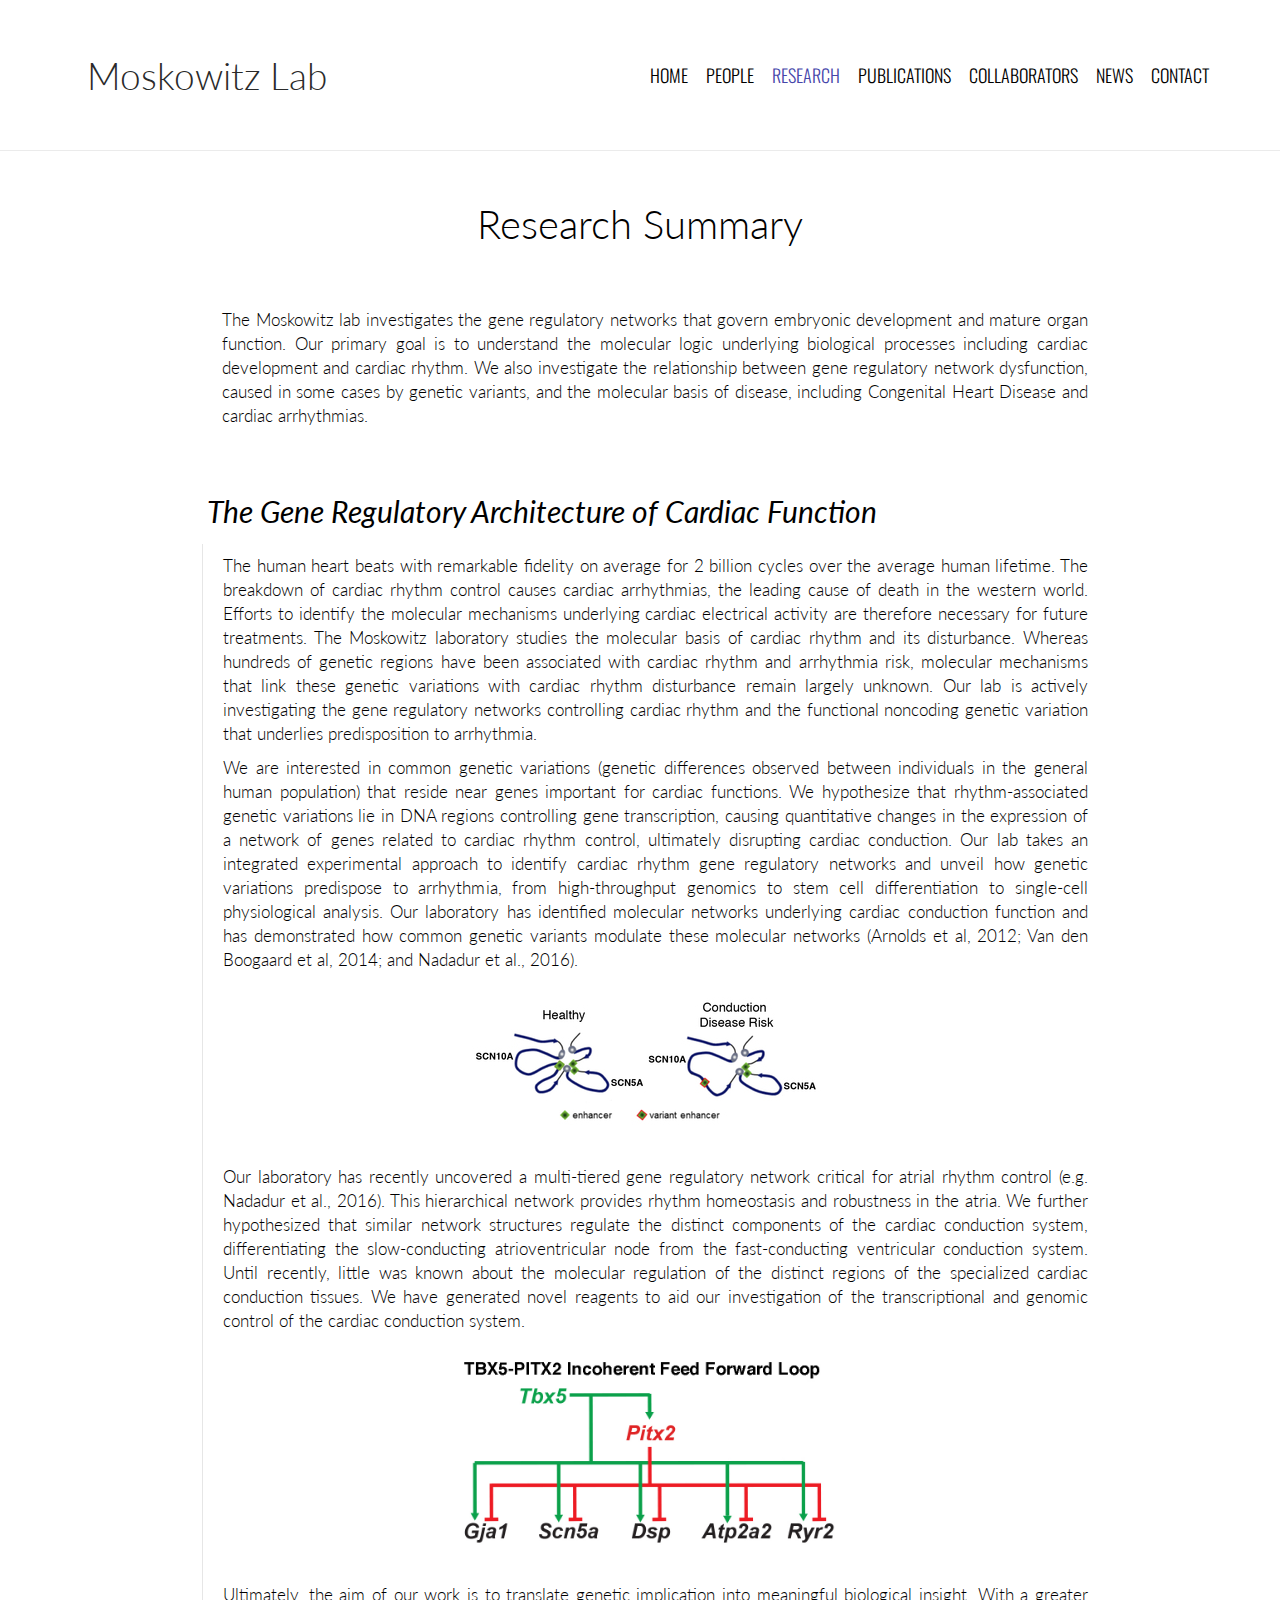
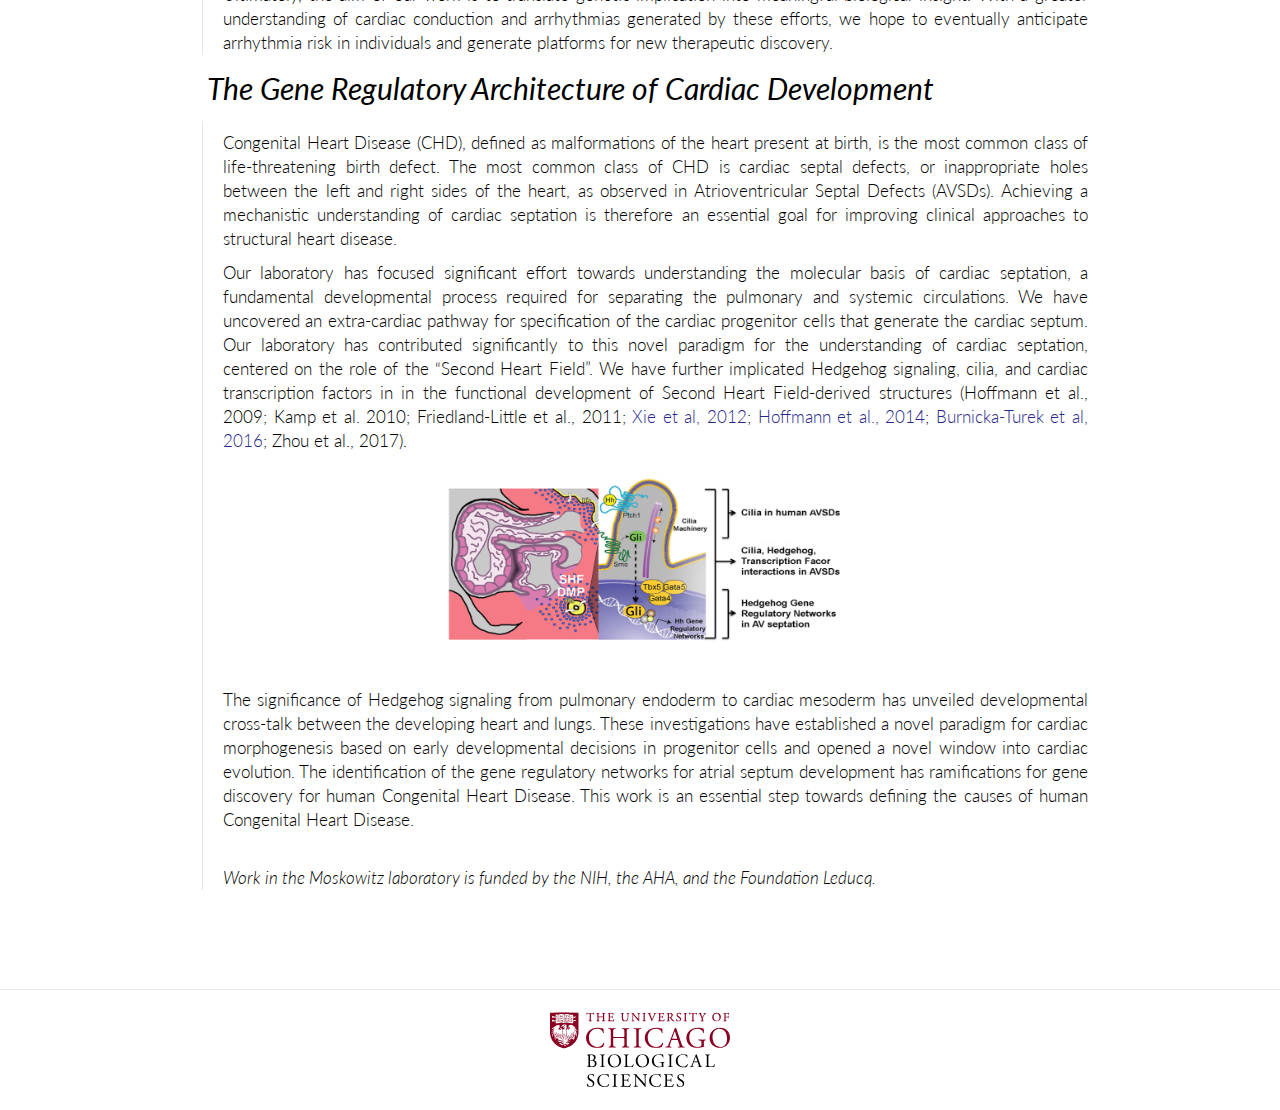
<file: research.html>
<!DOCTYPE html>
<html>
<head>
<title>Research - Moskowitz Lab</title>

<meta http-equiv="Content-Type" content="text/html; charset=utf-8"/>
    
<!--STYLES-->
<link rel='stylesheet' type='text/css' href='css/main_style.css'/>

<!--FONTS-->
<link href='//fonts.googleapis.com/css?family=Droid+Sans:400,700' rel='stylesheet' type='text/css' />
<link href='//fonts.googleapis.com/css?family=Oswald:400,300,700' rel='stylesheet' type='text/css' />
<link href='//fonts.googleapis.com/css?family=Droid+Serif:200,300,400,700,200italic,300italic,400italic,700italic' rel='stylesheet' type='text/css' />
<link href='//fonts.googleapis.com/css?family=Lato:200,300,400,700,200italic,300italic,400italic,700italic' rel='stylesheet' type='text/css'/>

<!--EXTERNAL SCRIPTS-->

<!--LOCAL SCRIPTS-->
<script src='js/jquery-ui/jquery-ui.js' type='text/javascript'></script>
<script src='js/jquery/jquery-3.0.0.js' type='text/javascript'></script>
<script src='js/main.js' type='text/javascript'></script>

</head>

<body>
<div id="nav-wrap">
        <div class="container">
            <table>
                <tr>
                    <td id="logo" class="fade-with-navbar">
                        <img class="img_middle" width="65" height="65" src="images/logos/logo_main.svg"></img>
                        <span class='wsite-logo'>
                            Moskowitz Lab
                        </span>
                    </td>
                    <td>
                        <ul>
                            <li>
                                <a href='index.html'>
                                    home
                                </a>
                            </li>
                            <li>
                                <a href='people.html'>
                                    people
                                </a>
                            </li>
                            <li id="active">
                                <a href='research.html'>
                                    research
                                </a>
                            </li>
                            <li>
                                <a href='publications.html'>
                                    publications
                                </a>
                            </li>
                            <li>
                                <a href='collaborators.html'>
                                    collaborators
                                </a>
                            </li>
                            <li>
                                <a href="news.html">
                                    news
                                </a>
                            </li>
                            <li>
                                <a href="contact.html">
                                    contact
                                </a>
                            </li>
                        </ul>
                    </td>
                </tr>
            </table>
        </div><!-- end container -->
    </div><!-- end nav-wrap -->

    <div id="main-wrap">
        <div class="container" id="research-text">
            <div class="research-title">
                Research Summary
            </div>

            <div class="research-subtitle research-p">
                The Moskowitz lab investigates the gene regulatory networks that govern embryonic development and mature organ function. Our primary goal is to understand the molecular logic underlying biological processes including cardiac development and cardiac rhythm. We also investigate the relationship between gene regulatory network dysfunction, caused in some cases by genetic variants, and the molecular basis of disease, including Congenital Heart Disease and cardiac arrhythmias.
            </div>

			<div class="research-head1">
                The Gene Regulatory Architecture of Cardiac Function
            </div>

			<div class="research-p">
                The human heart beats with remarkable fidelity on average for 2 billion cycles over the average human lifetime. The breakdown of cardiac rhythm control causes cardiac arrhythmias, the leading cause of death in the western world. Efforts to identify the molecular mechanisms underlying cardiac electrical activity are therefore necessary for future treatments. The Moskowitz laboratory studies the molecular basis of cardiac rhythm and its disturbance. Whereas hundreds of genetic regions have been associated with cardiac rhythm and arrhythmia risk, molecular mechanisms that link these genetic variations with cardiac rhythm disturbance remain largely unknown.  Our lab is actively investigating the gene regulatory networks controlling cardiac rhythm and the functional noncoding genetic variation that underlies predisposition to arrhythmia.
            </div>

            <div class="research-p">
                We are interested in common genetic variations (genetic differences observed between individuals in the general human population) that reside near genes important for cardiac functions. We hypothesize that rhythm-associated genetic variations lie in DNA regions controlling gene transcription, causing quantitative changes in the expression of a network of genes related to cardiac rhythm control, ultimately disrupting cardiac conduction. Our lab takes an integrated experimental approach to identify cardiac rhythm gene regulatory networks and unveil how genetic variations predispose to arrhythmia, from high-throughput genomics to stem cell differentiation to single-cell physiological analysis.  Our laboratory has identified molecular networks underlying cardiac conduction function and has demonstrated how common genetic variants modulate these molecular networks (Arnolds et al, 2012; Van den Boogaard et al, 2014; and Nadadur et al., 2016).
            </div>

            <div class="img-container"><img src="images/research/2514204.jpg?350" alt="Picture"/></div>

            <div class="research-p">
                Our laboratory has recently uncovered a multi-tiered gene regulatory network critical for atrial rhythm control (e.g. Nadadur et al., 2016). This hierarchical network provides rhythm homeostasis and robustness in the atria.  We further hypothesized that similar network structures regulate the distinct components of the cardiac conduction system, differentiating the slow-conducting atrioventricular node from the fast-conducting ventricular conduction system.  Until recently, little was known about the molecular regulation of the distinct regions of the specialized cardiac conduction tissues. We have generated novel reagents to aid our investigation of the transcriptional and genomic control of the cardiac conduction system.
            </div>

            <div class="img-container"><img src="images/publications/Nadadur.2016.png"></div>

			<div class="research-p">​
                Ultimately, the aim of our work is to translate genetic implication into meaningful biological insight. With a greater understanding of cardiac conduction and arrhythmias generated by these efforts, we hope to eventually anticipate arrhythmia risk in individuals and generate platforms for new therapeutic discovery.
            </div>

			<div class="research-head1">
                The Gene Regulatory Architecture of Cardiac Development</div>

			<div class="research-p">
                Congenital Heart Disease (CHD), defined as malformations of the heart present at birth, is the most common class of life-threatening birth defect. The most common class of CHD is cardiac septal defects, or inappropriate holes between the left and right sides of the heart, as observed in Atrioventricular Septal Defects (AVSDs). Achieving a mechanistic understanding of cardiac septation is therefore an essential goal for improving clinical approaches to structural heart disease.
            </div>
            <div class="research-p">
                Our laboratory has focused significant effort towards understanding the molecular basis of cardiac septation, a fundamental developmental process required for separating the pulmonary and systemic circulations. We have uncovered an extra-cardiac pathway for specification of the cardiac progenitor cells that generate the cardiac septum. Our laboratory has contributed significantly to this novel paradigm for the understanding of cardiac septation, centered on the role of the “Second Heart Field”. We have further implicated Hedgehog signaling, cilia, and cardiac transcription factors in in the functional development of Second Heart Field-derived structures (Hoffmann et al., 2009; Kamp et al. 2010; Friedland-Little et al., 2011; <a href="publications.html#xie">Xie et al, 2012</a>; <a href="publications.html#hoffmann">Hoffmann et al., 2014</a>; <a href="publications.html#burnicka">Burnicka-Turek et al, 2016</a>; Zhou et al., 2017).
            </div>

            <div class="img-container"><img src="images/research/Cilia.jpg" alt="Picture"/></div>

            <div class="research-p">
                The significance of Hedgehog signaling from pulmonary endoderm to cardiac mesoderm has unveiled developmental cross-talk between the developing heart and lungs. These investigations have established a novel paradigm for cardiac morphogenesis based on early developmental decisions in progenitor cells and opened a novel window into cardiac evolution.   The identification of the gene regulatory networks for atrial septum development has ramifications for gene discovery for human Congenital Heart Disease. This work is an essential step towards defining the causes of human Congenital Heart Disease.
            </div>

			<div class="research-p" style="font-style: italic;">
                <br/>
                Work in the Moskowitz laboratory is funded by the NIH, the AHA, and the Foundation Leducq.
            </div>

        </div> <!-- end research text-->

		<div id="main-wrap-bottom">
			<div class="img-container">
				<a href="http://biologicalsciences.uchicago.edu/">
				<div class="img"></div>
				</a>
			</div>
		</div><!-- end main-wrap-bottom -->

    </div><!-- end main-wrap -->

</body>
</html>
</file>
<file: css/main_style.css>
/*************** GENERAL ***************/
html, body {
  height: 100%;
  margin: 0; }

a {
  text-decoration: none;
  color: #28288c; }

a:not(.clean):hover {
  color: #4646aa;
  text-decoration: underline; }

body {
  font-family: 'Lato', sans-serif;
  font-size: 14px; }

p {
  -webkit-margin-before: 0em;
  -webkit-margin-after: 0em;
  -webkit-padding-before: 16px;
  -webkit-padding-after: 16px; }

#header-wrap, #banner-wrap, #main-wrap, #main-wrap-bottom, #footer-wrap {
  width: 100%;
  min-width: 1015px; }

.container {
  padding: 50px; }

/****************** NAVBAR ***************/
#nav-wrap {
  width: 100%;
  height: 150px;
  min-width: 1112px;
  position: fixed;
  top: 0px;
  background: white;
  z-index: 10;
  border-bottom: solid 1px #ebebeb;
  /*	border-top: solid 1px grey; */ }

#nav-wrap .container {
  padding-top: 0;
  padding-bottom: 0;
  height: auto;
  position: relative;
  top: 50%;
  transform: translateY(-50%);
  -webkit-transform: translateY(-50%);
  -ms-transform: translateY(-50%); }

#nav-wrap .container table {
  width: 100%; }

#nav-wrap td {
  left: 15px;
  vertical-align: middle;
  padding-right: 10px; }
  #nav-wrap td span {
    position: absolute;
    top: 50%;
    transform: translateY(-50%);
    -webkit-transform: translateY(-50%);
    -moz-transform: translateY(-50%);
    font-family: "Lato";
    font-weight: 300;
    font-size: 37px;
    color: #2a2a2a;
    pointer-events: none; }

#nav-wrap .container ul {
  vertical-align: middle;
  list-style: none;
  float: right; }

#nav-wrap .container ul li {
  list-style: none;
  float: left;
  margin-left: 0px; }

#nav-wrap .container ul li a {
  background: none;
  float: left;
  display: block;
  font-family: 'Oswald', Impact, sans-serif;
  font-weight: 300;
  text-decoration: none;
  padding: 5px 9px;
  border: 0;
  outline: 0;
  color: black;
  list-style-type: none;
  font-size: 18px;
  line-height: 28px;
  text-transform: uppercase;
  position: relative; }

#nav-wrap .container ul li#active a {
  color: #4646aa; }

#nav-wrap .container ul li#maplink a {
  cursor: pointer; }

#logo {
  padding-left: 35px;
  max-width: 500px;
  vertical-align: middle; }

#logo img {
  display: none; }

#logo, #logo a {
  font-family: 'Oswald', sans-serif;
  font-size: 40px;
  font-weight: normal; }

/************** MAIN WRAP *************/
#main-wrap {
  width: 100%;
  height: auto;
  position: relative;
  top: 150px; }
  #main-wrap.home-main-wrap {
    top: 100vh; }

#main-wrap .container {
  background: white; }

/************** MAIN WRAP BOTTOM *************/
#main-wrap-bottom {
  height: 120px;
  background-color: #ffffff;
  border-top: solid 1px #ebebeb;
  position: absolute;
  bottom: -120px; }

#main-wrap-bottom .img-container {
  padding: 10px;
  width: 180px;
  height: 80px;
  margin: auto;
  position: relative;
  top: 50%;
  transform: translateY(-50%);
  -webkit-transform: translateY(-50%);
  -ms-transform: translateY(-50%); }

#main-wrap-bottom .img-container .img {
  width: 100%;
  height: 100%;
  background-image: url("../images/logos/bios.svg");
  background-position: 50% 50%;
  background-repeat: no-repeat;
  background-size: 100%; }

/************** HOME **************/
#home-content {
  padding-top: 50px; }

#home-image {
  position: fixed;
  width: 100%;
  top: 150px;
  background: none; }

#home-image img {
  width: 100%; }

.corner-link {
  position: fixed;
  z-index: 10;
  height: 20px;
  left: 10px;
  bottom: 10px;
  font-family: "Lato";
  font-weight: 300;
  color: white; }

#home-content figure {
  padding-top: 25px;
  padding-bottom: 25px;
  border-bottom: solid 1px gainsboro; }

#home-text {
  display: inline-block;
  width: 100%;
  text-align: left justify; }

.home-title {
  font-style: italic;
  font-weight: 300;
  text-align: center;
  font-size: 40px;
  line-height: 50px;
  padding: 50px;
  padding-top: 25px; }

.home-p {
  font-family: "Lato";
  font-size: 17px;
  line-height: 28px;
  font-weight: 300;
  text-align: justify;
  padding-top: 25px;
  width: 60%;
  margin: auto;
  text-indent: 60px; }

.home-head {
  font-style: italic;
  font-weight: normal;
  text-align: center;
  font-size: 30px;
  line-height: 38px;
  padding-top: 100px;
  padding-bottom: 50px;
  border-top: solid 1px gainsboro; }

.home-list {
  text-align: center;
  font-weight: 300;
  list-style: none;
  padding-left: 0px;
  font-size: 25px; }
  .home-list li {
    display: inline-block;
    padding: 5px; }

/********************* CONTACT ********************/
#contact-content {
  padding: 50px;
  position: initial; }

#googlemaps {
  float: left;
  padding: 0px; }
  #googlemaps div div {
    height: 300px;
    outline: solid 1px gainsboro; }
    #googlemaps div div iframe {
      width: 100%; }

.contact {
  float: right;
  width: 35%; }
  .contact .address, .contact .phone {
    width: 100%;
    font-family: "Lato";
    font-weight: 200;
    text-align: left;
    padding-left: 50px; }
  .contact .address {
    font-size: 1.5vw; }
    .contact .address .head {
      font-weight: bolder; }
  .contact .phone {
    font-size: 1.6vw; }

/************** PEOPLE *************/
#people-content {
  overflow: hidden; }

.people-square {
  position: relative;
  float: left;
  width: 30%;
  padding-bottom: 30%;
  /* = width for a 1:1 aspect ratio */
  margin: 1.66%;
  background-color: none;
  background-position: center center;
  background-repeat: no-repeat;
  background-size: contain;
  /* you change this to "contain" if you don't want the images to be cropped */
  box-shadow: 0px 0px 0px 1px #d4d4d4;
  filter: saturate(80%) brightness(110%);
  -webkit-filter: saturate(80%) brightness(110%);
  -moz-filter: saturate(80%) brightness(110%);
  -ms-filter: saturate(80%) brightness(110%);
  -o-filter: saturate(80%) brightness(110%);
  cursor: auto; }

/*.people-over {
	position: absolute;
	top: 0;
	left: 0;
	width: 100%;
	height: 100%;
	display: none;
	background-color: rgb(10,10,70);
	.left {
		width: 65%;
		height: 90%;
		float: left;
		margin: 5% 0% 5% 10%;
		padding-right: 5%;
		border-right: solid 1px rgba(200,200,250,0.15);
		box-sizing: border-box;
		.text {
			position: relative;
			width: 100%;
			height: 100%;
			text-align: right;
			color: white;
			font-weight: 300;
			display: table;
			div {
				width: 100%;
				display: table-row;
				.name {
					display: block;
					width: auto;
					//font-size: 2.8vw;
				}
				.position {
					width: auto;
					display: block;
					font-size: 1.5vw;
				}
			}
			.summary {
				position: absolute;
				width: 100%;
				bottom: 5%;
				left: 0;
				display: table-row;
    			vertical-align: bottom;
				text-align: right;
				font-size: 1.2vw;
				font-weight: 200;
			}
		}
	}
	.right {
		width: 25%;
		height: 100%;
		float: right;
		margin: auto;
		cursor: pointer;
		div {
			height: 33.333%;
			position: relative;
			opacity: 1;
			@include transition(.2s);
			a div {
				width: 100%;
				height: 100%;
			}
		}
		div:hover {
			background-color: rgba(150,150,200,0.3);
		}

		$iconsize: 50%;

		.website {
			background: url('../images/logos/site.png') no-repeat center center;
			background-size: $iconsize;
		}
		.twitter {
			background: url('../images/logos/twit.png') no-repeat center center;
			background-size: $iconsize;
		}
		.mail {
			background: url('../images/logos/mail.png') no-repeat center center;
			background-size: $iconsize;
		}
	}
}*/
.people-over {
  position: absolute;
  width: 100%;
  height: 100%;
  top: 0;
  left: 0;
  opacity: 0;
  background-color: rgba(20, 20, 100, 0.8);
  cursor: pointer;
  transition: all 0.3s ease;
  -webkit-transition: all 0.3s ease;
  -moz-transition: all 0.3s ease;
  -ms-transition: all 0.3s ease;
  -o-transition: all 0.3s ease; }
  .people-over:hover {
    opacity: 1; }

@supports (backdrop-filter: blur(5px)) {
  .people-over:hover {
    backdrop-filter: blur(5px) brightness(80%); } }
@supports (-webkit-backdrop-filter: blur(5px)) {
  .people-over:hover {
    -webkit-backdrop-filter: blur(5px) brightness(80%); } }
/*
_:-webkit-full-screen:not(:root:root), .people-square .people-over:hover { 
	background-color: rgba(20,20,120,0.5);
}
@media not all and (min-resolution:.001dpcm)
	{ @supports (-webkit-appearance:none) {
	    .people-square .people-over:hover { 
	        background-color: rgba(20,20,120,0.5); 
	    }
	}
} 
@supports (-webkit-backdrop-filter: blur(10px); backdrop-filter: blur(10px);) {
	.people-square .people-over:hover { 
	        background-color: rgba(20,20,120,0.5); 
	    }
} // a group of total hacks from stackoverflow.com/questions/16348489 to specify safari 9.0+, which are the only browsers that support the backdrop filter effect.
*/
.people-over div {
  height: 80%;
  width: 80%;
  margin: 10%;
  display: table;
  border-spacing: 5px;
  border-collapse: separate;
  cursor: pointer; }

.people-over div div {
  /* text fields */
  padding: 0px;
  width: 100%;
  display: table-row; }

.people-name, .people-position, .people-summary, .people-email {
  font-family: "Lato";
  font-weight: 300;
  cursor: auto;
  color: white; }

.people-name {
  font-size: 2.8vw;
  font-weight: 300; }

.people-position {
  font-size: 1.8vw;
  font-style: italic; }

.people-summary {
  font-size: 1.1vw; }

.people-email {
  font-size: 1.5vw; }

.people-1 {
  background-image: url("../images/lab_members/ivan_moskowitz_orig.png");
  transition: all 0.5s ease;
  -webkit-transition: all 0.5s ease;
  -moz-transition: all 0.5s ease;
  -ms-transition: all 0.5s ease;
  -o-transition: all 0.5s ease; }
  .people-1:hover {
    background-color: grey; }

/* .people-1{background-image:url('../images/lab_members/ivan_moskowitz.jpg');} */
.people-2 {
  background-image: url("../images/lab_members/holly_yang.jpg"); }

.people-3 {
  background-image: url("../images/lab_members/kohta_ikegami_4.jpg"); }

.people-4 {
  background-image: url("../images/lab_members/chul_kim.jpg"); }

.people-5 {
  background-image: url("../images/lab_members/megan_rowton.jpg"); }

.people-6 {
  background-image: url("../images/lab_members/ozanna_burnicka-turek.jpg"); }

.people-7 {
  background-image: url("../images/lab_members/brigitte_laforest.jpg"); }

.people-8 {
  background-image: url("../images/lab_members/alex_guzzetta.jpg"); }

.people-9 {
  background-image: url("../images/lab_members/jeff_steimle.jpg"); }

.people-10 {
  background-image: url("../images/lab_members/rajiv_nadadur.jpg"); }

.people-11 {
  background-image: url("../images/lab_members/ariel_miller_ryden.jpg"); }

.people-12 {
  background-image: url("../images/lab_members/kaitlyn_shen.jpg"); }

.people-13 {
  background-image: url("../images/lab_members/margaret_gadek.jpg"); }

.people-14 {
  background-image: url("../images/lab_members/mervenaz_koska.jpg"); }

.people-15 {
  background-image: url("../images/lab_members/nikita_deng.jpg"); }

.people-16 {
  background-image: url("../images/lab_members/jessica_jacobs-li.jpg"); }

.people-17 {
  background-image: url("../images/lab_members/emery_lu.jpg"); }

.people-18 {
  background-image: url("../images/lab_members/alex_stutzman.jpg"); }

.people-19 {
  background-image: url("../images/lab_members/placeholder.jpg"); }

/************** RESEARCH *************/
#research-text {
  padding-bottom: 100px;
  width: 70%;
  margin: auto; }

.research-title {
  font-size: 40px;
  text-align: center;
  font-weight: 300;
  padding-bottom: 50px; }

#research-text .research-subtitle.research-p {
  text-align: left justify;
  border: none;
  padding-bottom: 50px; }

#research-text .img-container {
  text-align: center;
  border-left: solid 1px #e6e6e6;
  margin-left: 10px; }

#research-text .img-container img {
  display: inline-block;
  padding-bottom: 25px;
  padding-top: 25px;
  max-width: 400px;
  /* padding-left set in JS */ }

#research-text .research-head1 {
  font-size: 30px;
  font-weight: normal;
  font-style: italic;
  padding: 15px; }

#research-text .research-p {
  font-size: 17px;
  line-height: 24px;
  padding-left: 20px;
  padding-top: 10px;
  margin-left: 10px;
  text-align: justify;
  font-weight: 300;
  border-left: solid 1px #e6e6e6; }

/************** PUBLICATIONS *************/
#publications-content {
  margin: auto;
  text-align: center;
  padding: 30px 10% 35px 10%; }

#pub-list {
  margin: auto;
  width: 100%;
  list-style: none;
  padding-left: 0;
  border-bottom: solid 1px gainsboro; }

#pub-list li {
  list-style-type: none;
  padding: 25px;
  margin-left: auto;
  margin-right: auto;
  margin-bottom: 0;
  color: #414141;
  font-size: 15px;
  text-align: justify;
  border: solid 1px gainsboro;
  border-bottom: none;
  overflow: hidden;
  position: relative; }

#pub-list li .pub-name {
  display: inline-block;
  font-weight: bolder;
  color: #141414;
  font-size: 18px;
  padding-bottom: 5px;
  cursor: pointer; }

#pub-list li .pub-name:hover {
  text-decoration: underline; }

#pub-list li .pub-authors {
  font-weight: normal;
  padding-bottom: 5px; }

#pub-list li .pub-info {
  font-style: italic;
  padding-bottom: 40px;
  color: #3c3c3c; }

#pub-list li .pub-link {
  position: absolute;
  bottom: 19px; }

#pub-list li .pub-link a {
  padding-right: 20px;
  font-size: 18px;
  font-weight: bolder; }

#pub-list li .pub-link a.pub-pdf-dead {
  color: grey; }

#pub-list li .pub-link a.pub-pdf-dead:before {
  content: "Free PDF not yet available"; }

#pub-list li .pub-link a.pub-pdf:before {
  content: "View PDF"; }

#pub-list li[data-info$='1'] .pub-text {
  max-width: 65%;
  float: left; }

#pub-list li[data-info$='0'] .pub-text {
  max-width: 100%;
  float: left; }

#pub-list li div.pub-image {
  max-width: 30%;
  float: right; }

#pub-list li div.pub-image img {
  width: 100%; }

/*************** COLLABORATORS **************/
#collab-content {
  display: table;
  width: 85%;
  margin: auto;
  padding-top: 50px;
  text-align: center;
  font-size: 20px;
  font-weight: 300;
  padding-bottom: 185px;
  font-style: italic; }

#collab-content div.collab-col {
  display: table-cell;
  width: 50%; }

#collab-content div.collab-row {
  display: block;
  width: 100%;
  height: 50%; }

#collab-content div.collab-link {
  font-size: 24px;
  font-style: normal;
  padding: 10px; }

/*************** NEWS **************/
#news-list {
  width: 100%; }

#news-list .news-year {
  font-size: 18px;
  padding: 5% 5% 1% 5%;
  position: relative; }

#news-list .news-year .news-month {
  padding-top: 5%;
  padding-left: 2%;
  color: black;
  position: relative; }

#news-list .news-year .news-month .news-item {
  padding: 10px 10px 10px 20px;
  font-size: 18px;
  font-weight: 300; }

.news-tag {
  position: absolute;
  top: 10px;
  left: 2%;
  padding-bottom: 5px;
  /*	border-bottom: solid 1px rgb(235,235,235);
  */
  font-size: 30px;
  font-weight: 300;
  color: #646464; }

.news-name {
  font-weight: normal; }

/*************** EXTRA ************/
#main-wrap .container blockquote {
  font-family: 'Droid Serif', serif;
  font-style: italic;
  font-size: 14px;
  border-left: none;
  color: #aaa;
  background: url(../images/theme/blockquote-bg.png) no-repeat 5px 0px;
  padding: 0px 15px 15px 60px;
  margin: 20px 0px;
  line-height: 26px; }

#main-wrap .container form .wsite-button {
  margin-top: 20px; }

/************** EXTRA *************/
.wsite-logo {
  vertical-align: middle;
  padding-top: 0px; }

/* COPIED FROM HTML STYLE TAG */
#wsite-title {
  font-family: "Lato" !important;
  font-weight: 300;
  font-size: 37px !important;
  color: #2a2a2a !important; }

/*# sourceMappingURL=main_style.css.map */
</file>
